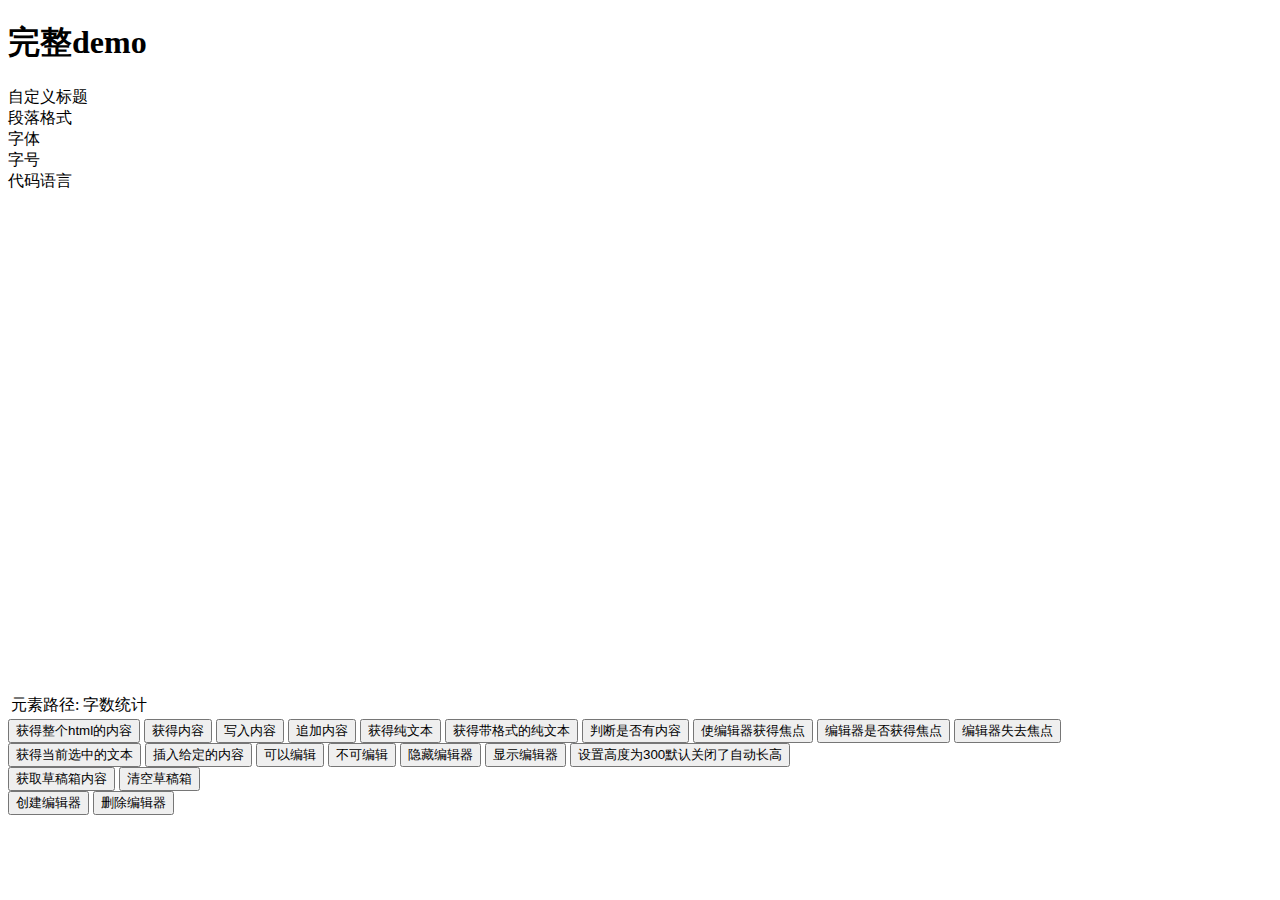
<file: site-modules/site-module-admin/src/main/webapp/ueditor/index.html>
<!DOCTYPE HTML PUBLIC "-//W3C//DTD HTML 4.01 Transitional//EN"
        "http://www.w3.org/TR/html4/loose.dtd">
<html>
<head>
    <title>完整demo</title>
    <meta http-equiv="Content-Type" content="text/html;charset=utf-8"/>
    <script type="text/javascript" charset="utf-8" src="ueditor.config.js"></script>
    <script type="text/javascript" charset="utf-8" src="ueditor.all.min.js"> </script>
    <!--建议手动加在语言，避免在ie下有时因为加载语言失败导致编辑器加载失败-->
    <!--这里加载的语言文件会覆盖你在配置项目里添加的语言类型，比如你在配置项目里配置的是英文，这里加载的中文，那最后就是中文-->
    <script type="text/javascript" charset="utf-8" src="lang/zh-cn/zh-cn.js"></script>

    <style type="text/css">
        div{
            width:100%;
        }
    </style>
</head>
<body>
<div>
    <h1>完整demo</h1>
    <script id="editor" type="text/plain" style="width:1024px;height:500px;"></script>
</div>
<div id="btns">
    <div>
        <button onclick="getAllHtml()">获得整个html的内容</button>
        <button onclick="getContent()">获得内容</button>
        <button onclick="setContent()">写入内容</button>
        <button onclick="setContent(true)">追加内容</button>
        <button onclick="getContentTxt()">获得纯文本</button>
        <button onclick="getPlainTxt()">获得带格式的纯文本</button>
        <button onclick="hasContent()">判断是否有内容</button>
        <button onclick="setFocus()">使编辑器获得焦点</button>
        <button onmousedown="isFocus(event)">编辑器是否获得焦点</button>
        <button onmousedown="setblur(event)" >编辑器失去焦点</button>

    </div>
    <div>
        <button onclick="getText()">获得当前选中的文本</button>
        <button onclick="insertHtml()">插入给定的内容</button>
        <button id="enable" onclick="setEnabled()">可以编辑</button>
        <button onclick="setDisabled()">不可编辑</button>
        <button onclick=" UE.getEditor('editor').setHide()">隐藏编辑器</button>
        <button onclick=" UE.getEditor('editor').setShow()">显示编辑器</button>
        <button onclick=" UE.getEditor('editor').setHeight(300)">设置高度为300默认关闭了自动长高</button>
    </div>

    <div>
        <button onclick="getLocalData()" >获取草稿箱内容</button>
        <button onclick="clearLocalData()" >清空草稿箱</button>
    </div>

</div>
<div>
    <button onclick="createEditor()">
    创建编辑器</button>
    <button onclick="deleteEditor()">
    删除编辑器</button>
</div>

<script type="text/javascript">

    //实例化编辑器
    //建议使用工厂方法getEditor创建和引用编辑器实例，如果在某个闭包下引用该编辑器，直接调用UE.getEditor('editor')就能拿到相关的实例
    var ue = UE.getEditor('editor');


    function isFocus(e){
        alert(UE.getEditor('editor').isFocus());
        UE.dom.domUtils.preventDefault(e)
    }
    function setblur(e){
        UE.getEditor('editor').blur();
        UE.dom.domUtils.preventDefault(e)
    }
    function insertHtml() {
        var value = prompt('插入html代码', '');
        UE.getEditor('editor').execCommand('insertHtml', value)
    }
    function createEditor() {
        enableBtn();
        UE.getEditor('editor');
    }
    function getAllHtml() {
        alert(UE.getEditor('editor').getAllHtml())
    }
    function getContent() {
        var arr = [];
        arr.push("使用editor.getContent()方法可以获得编辑器的内容");
        arr.push("内容为：");
        arr.push(UE.getEditor('editor').getContent());
        alert(arr.join("\n"));
    }
    function getPlainTxt() {
        var arr = [];
        arr.push("使用editor.getPlainTxt()方法可以获得编辑器的带格式的纯文本内容");
        arr.push("内容为：");
        arr.push(UE.getEditor('editor').getPlainTxt());
        alert(arr.join('\n'))
    }
    function setContent(isAppendTo) {
        var arr = [];
        arr.push("使用editor.setContent('欢迎使用ueditor')方法可以设置编辑器的内容");
        UE.getEditor('editor').setContent('欢迎使用ueditor', isAppendTo);
        alert(arr.join("\n"));
    }
    function setDisabled() {
        UE.getEditor('editor').setDisabled('fullscreen');
        disableBtn("enable");
    }

    function setEnabled() {
        UE.getEditor('editor').setEnabled();
        enableBtn();
    }

    function getText() {
        //当你点击按钮时编辑区域已经失去了焦点，如果直接用getText将不会得到内容，所以要在选回来，然后取得内容
        var range = UE.getEditor('editor').selection.getRange();
        range.select();
        var txt = UE.getEditor('editor').selection.getText();
        alert(txt)
    }

    function getContentTxt() {
        var arr = [];
        arr.push("使用editor.getContentTxt()方法可以获得编辑器的纯文本内容");
        arr.push("编辑器的纯文本内容为：");
        arr.push(UE.getEditor('editor').getContentTxt());
        alert(arr.join("\n"));
    }
    function hasContent() {
        var arr = [];
        arr.push("使用editor.hasContents()方法判断编辑器里是否有内容");
        arr.push("判断结果为：");
        arr.push(UE.getEditor('editor').hasContents());
        alert(arr.join("\n"));
    }
    function setFocus() {
        UE.getEditor('editor').focus();
    }
    function deleteEditor() {
        disableBtn();
        UE.getEditor('editor').destroy();
    }
    function disableBtn(str) {
        var div = document.getElementById('btns');
        var btns = UE.dom.domUtils.getElementsByTagName(div, "button");
        for (var i = 0, btn; btn = btns[i++];) {
            if (btn.id == str) {
                UE.dom.domUtils.removeAttributes(btn, ["disabled"]);
            } else {
                btn.setAttribute("disabled", "true");
            }
        }
    }
    function enableBtn() {
        var div = document.getElementById('btns');
        var btns = UE.dom.domUtils.getElementsByTagName(div, "button");
        for (var i = 0, btn; btn = btns[i++];) {
            UE.dom.domUtils.removeAttributes(btn, ["disabled"]);
        }
    }

    function getLocalData () {
        alert(UE.getEditor('editor').execCommand( "getlocaldata" ));
    }

    function clearLocalData () {
        UE.getEditor('editor').execCommand( "clearlocaldata" );
        alert("已清空草稿箱")
    }
</script>
</body>
</html>
</file>
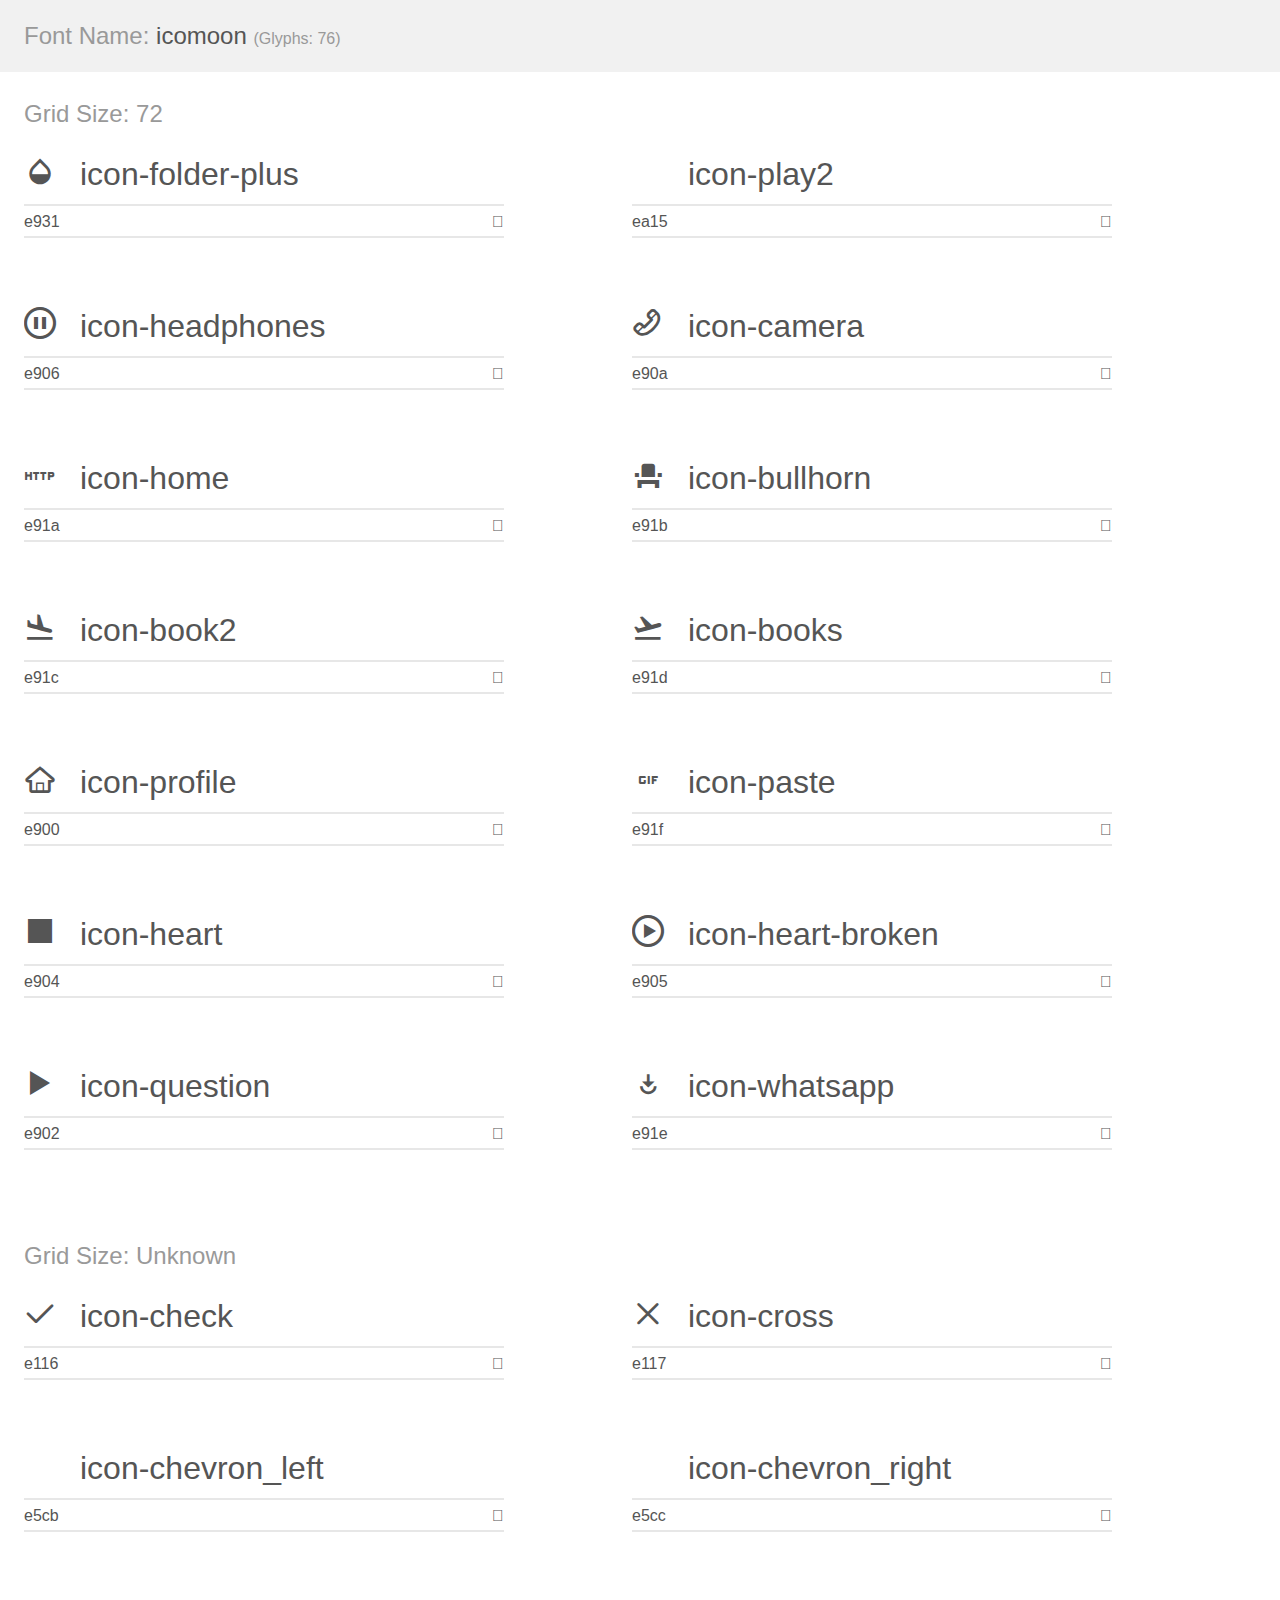
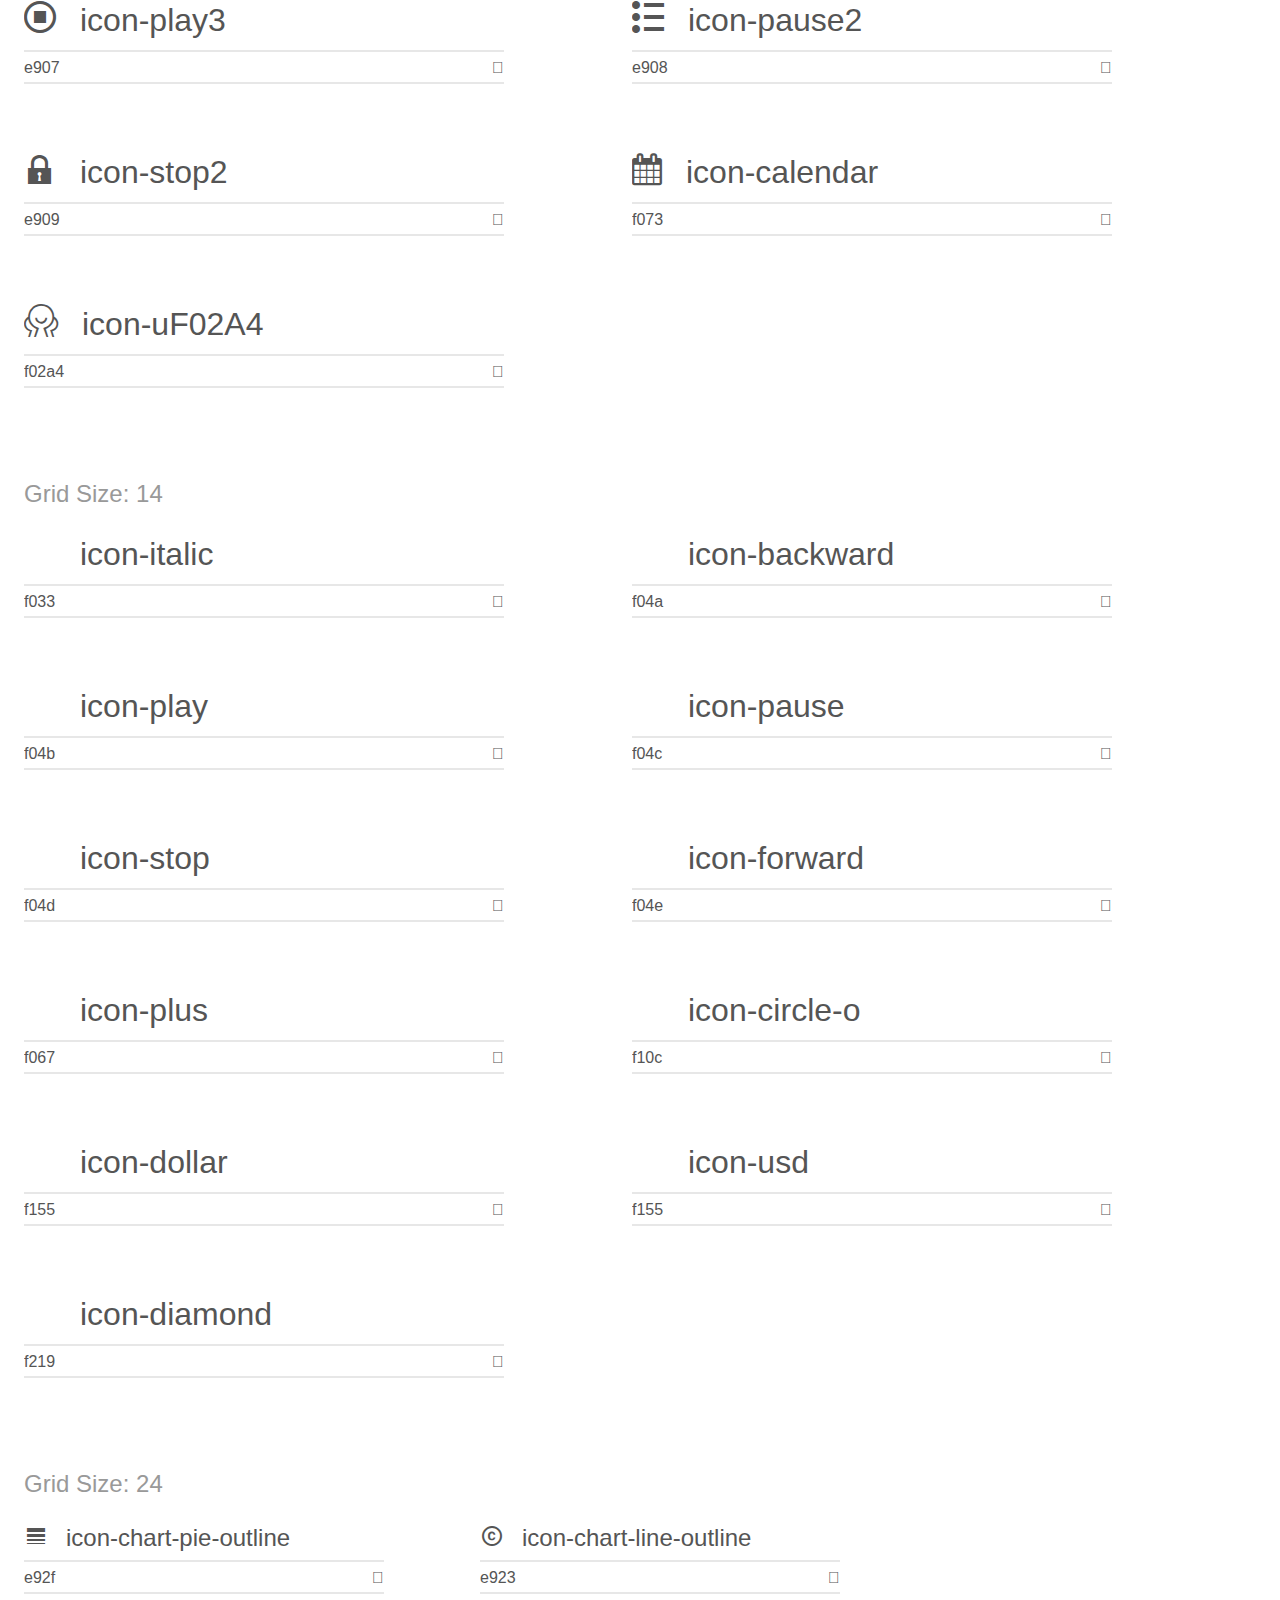
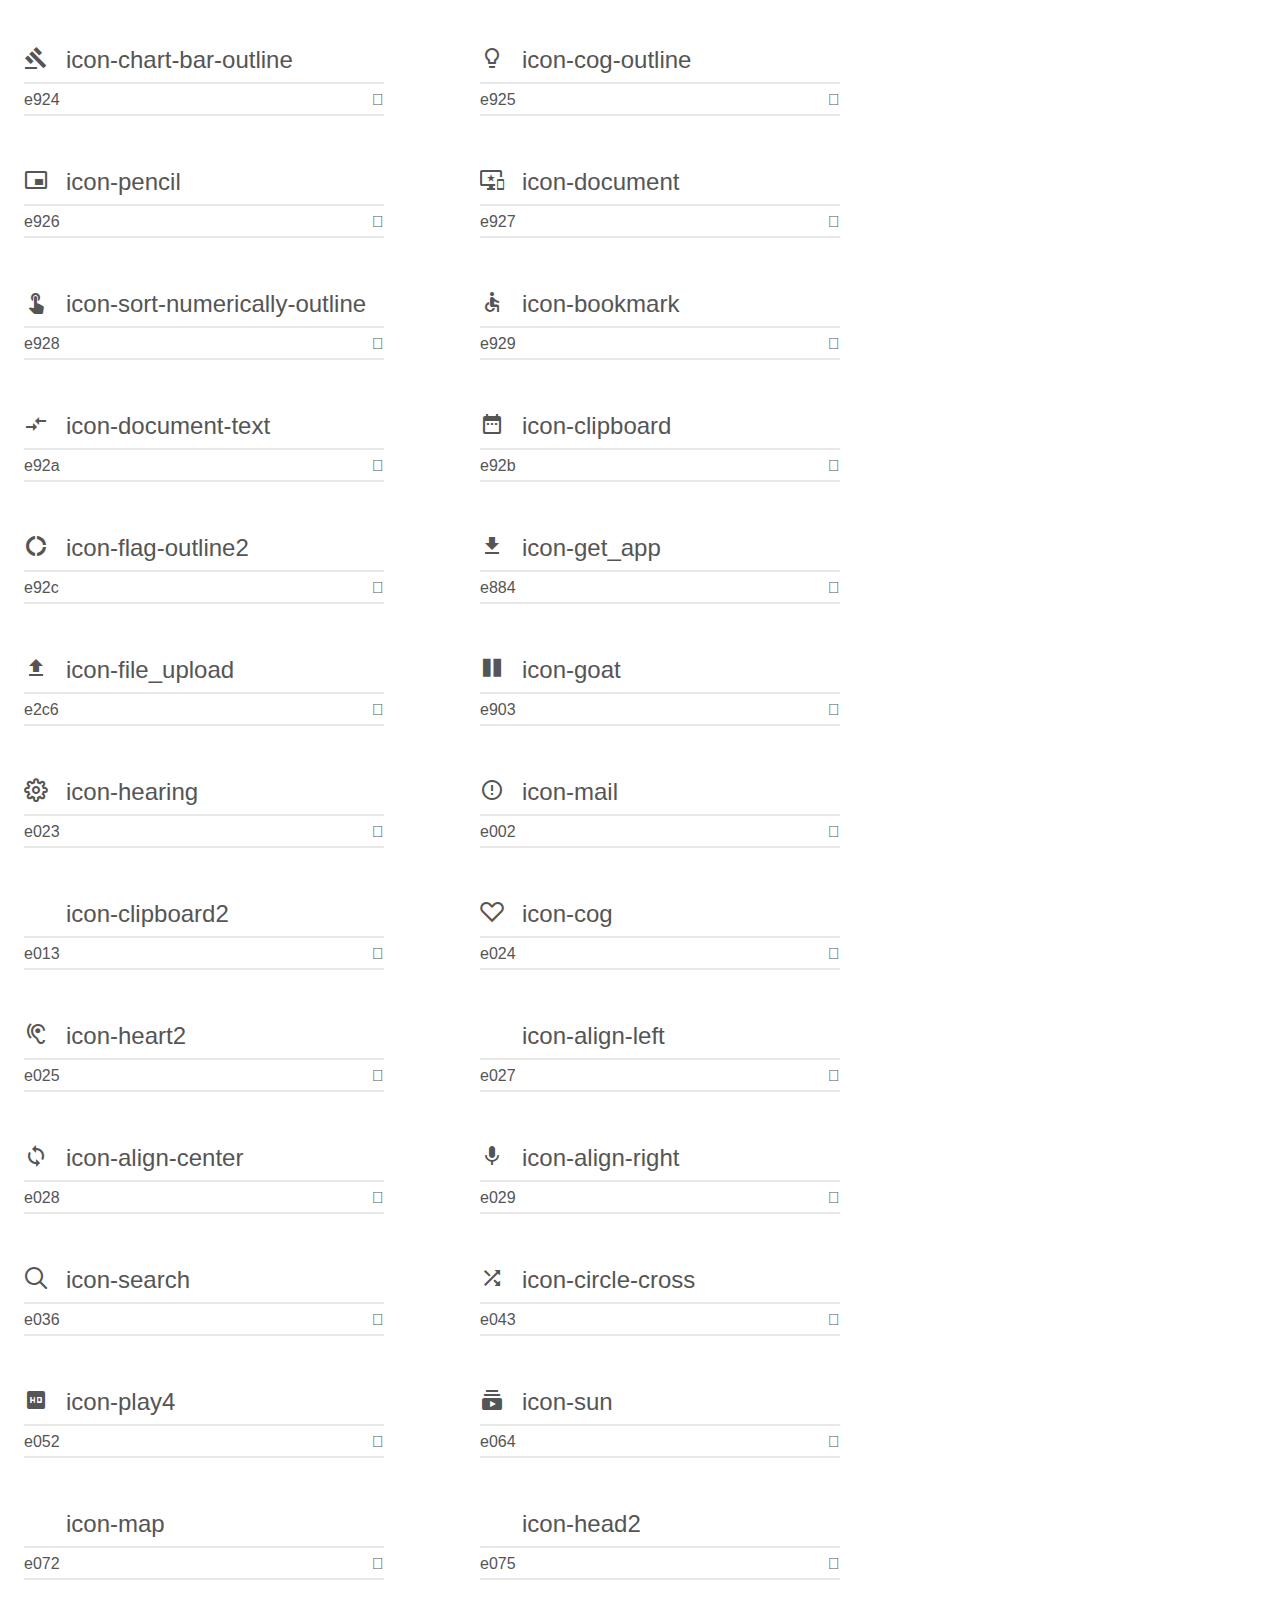
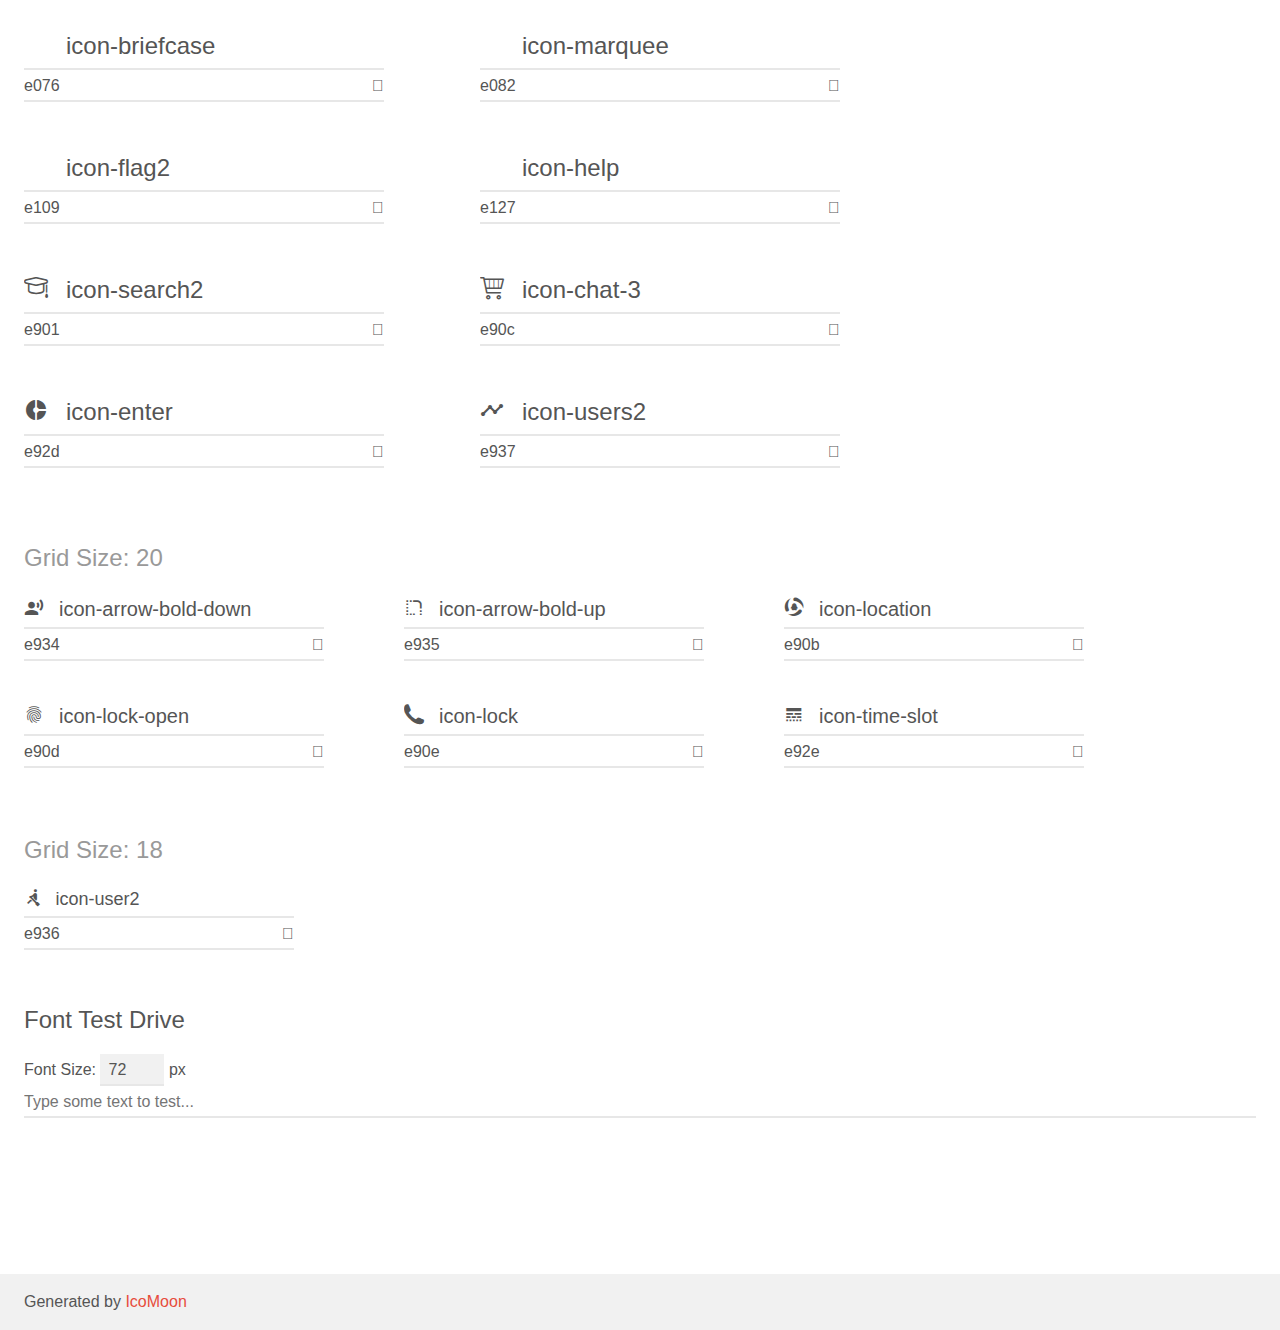
<file: site-modules/site-module-admin/src/main/webapp/static/font/demo.html>
﻿<!doctype html>
<html>
<head>
    <meta charset="utf-8">
    <title>IcoMoon Demo</title>
    <meta name="description" content="An Icon Font Generated By IcoMoon.io">
    <meta name="viewport" content="width=device-width, initial-scale=1">
    <link rel="stylesheet" href="demo.css">
    <link rel="stylesheet" href="style.css">
</head>
<body>
    <div class="bgc1 clearfix">
        <h1 class="mhmm mvm"><span class="fgc1">Font Name:</span> icomoon <small class="fgc1">(Glyphs:&nbsp;76)</small></h1>
    </div>
    <div class="clearfix mhl ptl">
        <h1 class="mvm mtn fgc1">Grid Size: 72</h1>
        <div class="glyph fs1">
            <div class="clearfix bshadow0 pbs">
                <span class="icon-folder-plus">

                </span>
                <span class="mls"> icon-folder-plus</span>
            </div>
            <fieldset class="fs0 size1of1 clearfix hidden-false">
                <input type="text" readonly value="e931" class="unit size1of2" />
                <input type="text" maxlength="1" readonly value="&#xe931;" class="unitRight size1of2 talign-right" />
            </fieldset>
            <div class="fs0 bshadow0 clearfix hidden-true">
                <span class="unit pvs fgc1">liga: </span>
                <input type="text" readonly value="folder-plus, directory3" class="liga unitRight" />
            </div>
        </div>
        <div class="glyph fs1">
            <div class="clearfix bshadow0 pbs">
                <span class="icon-play2">

                </span>
                <span class="mls"> icon-play2</span>
            </div>
            <fieldset class="fs0 size1of1 clearfix hidden-false">
                <input type="text" readonly value="ea15" class="unit size1of2" />
                <input type="text" maxlength="1" readonly value="&#xea15;" class="unitRight size1of2 talign-right" />
            </fieldset>
            <div class="fs0 bshadow0 clearfix hidden-true">
                <span class="unit pvs fgc1">liga: </span>
                <input type="text" readonly value="play2, player" class="liga unitRight" />
            </div>
        </div>
        <div class="glyph fs1">
            <div class="clearfix bshadow0 pbs">
                <span class="icon-headphones">

                </span>
                <span class="mls"> icon-headphones</span>
            </div>
            <fieldset class="fs0 size1of1 clearfix hidden-false">
                <input type="text" readonly value="e906" class="unit size1of2" />
                <input type="text" maxlength="1" readonly value="&#xe906;" class="unitRight size1of2 talign-right" />
            </fieldset>
            <div class="fs0 bshadow0 clearfix hidden-true">
                <span class="unit pvs fgc1">liga: </span>
                <input type="text" readonly value="" class="liga unitRight" />
            </div>
        </div>
        <div class="glyph fs1">
            <div class="clearfix bshadow0 pbs">
                <span class="icon-camera">

                </span>
                <span class="mls"> icon-camera</span>
            </div>
            <fieldset class="fs0 size1of1 clearfix hidden-false">
                <input type="text" readonly value="e90a" class="unit size1of2" />
                <input type="text" maxlength="1" readonly value="&#xe90a;" class="unitRight size1of2 talign-right" />
            </fieldset>
            <div class="fs0 bshadow0 clearfix hidden-true">
                <span class="unit pvs fgc1">liga: </span>
                <input type="text" readonly value="" class="liga unitRight" />
            </div>
        </div>
        <div class="glyph fs1">
            <div class="clearfix bshadow0 pbs">
                <span class="icon-home">

                </span>
                <span class="mls"> icon-home</span>
            </div>
            <fieldset class="fs0 size1of1 clearfix hidden-false">
                <input type="text" readonly value="e91a" class="unit size1of2" />
                <input type="text" maxlength="1" readonly value="&#xe91a;" class="unitRight size1of2 talign-right" />
            </fieldset>
            <div class="fs0 bshadow0 clearfix hidden-true">
                <span class="unit pvs fgc1">liga: </span>
                <input type="text" readonly value="home, house" class="liga unitRight" />
            </div>
        </div>
        <div class="glyph fs1">
            <div class="clearfix bshadow0 pbs">
                <span class="icon-bullhorn">

                </span>
                <span class="mls"> icon-bullhorn</span>
            </div>
            <fieldset class="fs0 size1of1 clearfix hidden-false">
                <input type="text" readonly value="e91b" class="unit size1of2" />
                <input type="text" maxlength="1" readonly value="&#xe91b;" class="unitRight size1of2 talign-right" />
            </fieldset>
            <div class="fs0 bshadow0 clearfix hidden-true">
                <span class="unit pvs fgc1">liga: </span>
                <input type="text" readonly value="bullhorn, megaphone" class="liga unitRight" />
            </div>
        </div>
        <div class="glyph fs1">
            <div class="clearfix bshadow0 pbs">
                <span class="icon-book2">

                </span>
                <span class="mls"> icon-book2</span>
            </div>
            <fieldset class="fs0 size1of1 clearfix hidden-false">
                <input type="text" readonly value="e91c" class="unit size1of2" />
                <input type="text" maxlength="1" readonly value="&#xe91c;" class="unitRight size1of2 talign-right" />
            </fieldset>
            <div class="fs0 bshadow0 clearfix hidden-true">
                <span class="unit pvs fgc1">liga: </span>
                <input type="text" readonly value="book, read" class="liga unitRight" />
            </div>
        </div>
        <div class="glyph fs1">
            <div class="clearfix bshadow0 pbs">
                <span class="icon-books">

                </span>
                <span class="mls"> icon-books</span>
            </div>
            <fieldset class="fs0 size1of1 clearfix hidden-false">
                <input type="text" readonly value="e91d" class="unit size1of2" />
                <input type="text" maxlength="1" readonly value="&#xe91d;" class="unitRight size1of2 talign-right" />
            </fieldset>
            <div class="fs0 bshadow0 clearfix hidden-true">
                <span class="unit pvs fgc1">liga: </span>
                <input type="text" readonly value="books, library" class="liga unitRight" />
            </div>
        </div>
        <div class="glyph fs1">
            <div class="clearfix bshadow0 pbs">
                <span class="icon-profile">

                </span>
                <span class="mls"> icon-profile</span>
            </div>
            <fieldset class="fs0 size1of1 clearfix hidden-false">
                <input type="text" readonly value="e900" class="unit size1of2" />
                <input type="text" maxlength="1" readonly value="&#xe900;" class="unitRight size1of2 talign-right" />
            </fieldset>
            <div class="fs0 bshadow0 clearfix hidden-true">
                <span class="unit pvs fgc1">liga: </span>
                <input type="text" readonly value="profile, file2" class="liga unitRight" />
            </div>
        </div>
        <div class="glyph fs1">
            <div class="clearfix bshadow0 pbs">
                <span class="icon-paste">

                </span>
                <span class="mls"> icon-paste</span>
            </div>
            <fieldset class="fs0 size1of1 clearfix hidden-false">
                <input type="text" readonly value="e91f" class="unit size1of2" />
                <input type="text" maxlength="1" readonly value="&#xe91f;" class="unitRight size1of2 talign-right" />
            </fieldset>
            <div class="fs0 bshadow0 clearfix hidden-true">
                <span class="unit pvs fgc1">liga: </span>
                <input type="text" readonly value="paste, clipboard-file" class="liga unitRight" />
            </div>
        </div>
        <div class="glyph fs1">
            <div class="clearfix bshadow0 pbs">
                <span class="icon-heart">

                </span>
                <span class="mls"> icon-heart</span>
            </div>
            <fieldset class="fs0 size1of1 clearfix hidden-false">
                <input type="text" readonly value="e904" class="unit size1of2" />
                <input type="text" maxlength="1" readonly value="&#xe904;" class="unitRight size1of2 talign-right" />
            </fieldset>
            <div class="fs0 bshadow0 clearfix hidden-true">
                <span class="unit pvs fgc1">liga: </span>
                <input type="text" readonly value="heart, like" class="liga unitRight" />
            </div>
        </div>
        <div class="glyph fs1">
            <div class="clearfix bshadow0 pbs">
                <span class="icon-heart-broken">

                </span>
                <span class="mls"> icon-heart-broken</span>
            </div>
            <fieldset class="fs0 size1of1 clearfix hidden-false">
                <input type="text" readonly value="e905" class="unit size1of2" />
                <input type="text" maxlength="1" readonly value="&#xe905;" class="unitRight size1of2 talign-right" />
            </fieldset>
            <div class="fs0 bshadow0 clearfix hidden-true">
                <span class="unit pvs fgc1">liga: </span>
                <input type="text" readonly value="heart-broken, heart2" class="liga unitRight" />
            </div>
        </div>
        <div class="glyph fs1">
            <div class="clearfix bshadow0 pbs">
                <span class="icon-question">

                </span>
                <span class="mls"> icon-question</span>
            </div>
            <fieldset class="fs0 size1of1 clearfix hidden-false">
                <input type="text" readonly value="e902" class="unit size1of2" />
                <input type="text" maxlength="1" readonly value="&#xe902;" class="unitRight size1of2 talign-right" />
            </fieldset>
            <div class="fs0 bshadow0 clearfix hidden-true">
                <span class="unit pvs fgc1">liga: </span>
                <input type="text" readonly value="question, help" class="liga unitRight" />
            </div>
        </div>
        <div class="glyph fs1">
            <div class="clearfix bshadow0 pbs">
                <span class="icon-whatsapp">

                </span>
                <span class="mls"> icon-whatsapp</span>
            </div>
            <fieldset class="fs0 size1of1 clearfix hidden-false">
                <input type="text" readonly value="e91e" class="unit size1of2" />
                <input type="text" maxlength="1" readonly value="&#xe91e;" class="unitRight size1of2 talign-right" />
            </fieldset>
            <div class="fs0 bshadow0 clearfix hidden-true">
                <span class="unit pvs fgc1">liga: </span>
                <input type="text" readonly value="whatsapp, brand13" class="liga unitRight" />
            </div>
        </div>
    </div>
    <div class="clearfix mhl ptl">
        <h1 class="mvm mtn fgc1">Grid Size: Unknown</h1>
        <div class="glyph fs2">
            <div class="clearfix bshadow0 pbs">
                <span class="icon-check">

                </span>
                <span class="mls"> icon-check</span>
            </div>
            <fieldset class="fs0 size1of1 clearfix hidden-false">
                <input type="text" readonly value="e116" class="unit size1of2" />
                <input type="text" maxlength="1" readonly value="&#xe116;" class="unitRight size1of2 talign-right" />
            </fieldset>
            <div class="fs0 bshadow0 clearfix hidden-true">
                <span class="unit pvs fgc1">liga: </span>
                <input type="text" readonly value="" class="liga unitRight" />
            </div>
        </div>
        <div class="glyph fs2">
            <div class="clearfix bshadow0 pbs">
                <span class="icon-cross">

                </span>
                <span class="mls"> icon-cross</span>
            </div>
            <fieldset class="fs0 size1of1 clearfix hidden-false">
                <input type="text" readonly value="e117" class="unit size1of2" />
                <input type="text" maxlength="1" readonly value="&#xe117;" class="unitRight size1of2 talign-right" />
            </fieldset>
            <div class="fs0 bshadow0 clearfix hidden-true">
                <span class="unit pvs fgc1">liga: </span>
                <input type="text" readonly value="" class="liga unitRight" />
            </div>
        </div>
        <div class="glyph fs2">
            <div class="clearfix bshadow0 pbs">
                <span class="icon-chevron_left">

                </span>
                <span class="mls"> icon-chevron_left</span>
            </div>
            <fieldset class="fs0 size1of1 clearfix hidden-false">
                <input type="text" readonly value="e5cb" class="unit size1of2" />
                <input type="text" maxlength="1" readonly value="&#xe5cb;" class="unitRight size1of2 talign-right" />
            </fieldset>
            <div class="fs0 bshadow0 clearfix hidden-true">
                <span class="unit pvs fgc1">liga: </span>
                <input type="text" readonly value="" class="liga unitRight" />
            </div>
        </div>
        <div class="glyph fs2">
            <div class="clearfix bshadow0 pbs">
                <span class="icon-chevron_right">

                </span>
                <span class="mls"> icon-chevron_right</span>
            </div>
            <fieldset class="fs0 size1of1 clearfix hidden-false">
                <input type="text" readonly value="e5cc" class="unit size1of2" />
                <input type="text" maxlength="1" readonly value="&#xe5cc;" class="unitRight size1of2 talign-right" />
            </fieldset>
            <div class="fs0 bshadow0 clearfix hidden-true">
                <span class="unit pvs fgc1">liga: </span>
                <input type="text" readonly value="" class="liga unitRight" />
            </div>
        </div>
        <div class="glyph fs2">
            <div class="clearfix bshadow0 pbs">
                <span class="icon-play3">

                </span>
                <span class="mls"> icon-play3</span>
            </div>
            <fieldset class="fs0 size1of1 clearfix hidden-false">
                <input type="text" readonly value="e907" class="unit size1of2" />
                <input type="text" maxlength="1" readonly value="&#xe907;" class="unitRight size1of2 talign-right" />
            </fieldset>
            <div class="fs0 bshadow0 clearfix hidden-true">
                <span class="unit pvs fgc1">liga: </span>
                <input type="text" readonly value="" class="liga unitRight" />
            </div>
        </div>
        <div class="glyph fs2">
            <div class="clearfix bshadow0 pbs">
                <span class="icon-pause2">

                </span>
                <span class="mls"> icon-pause2</span>
            </div>
            <fieldset class="fs0 size1of1 clearfix hidden-false">
                <input type="text" readonly value="e908" class="unit size1of2" />
                <input type="text" maxlength="1" readonly value="&#xe908;" class="unitRight size1of2 talign-right" />
            </fieldset>
            <div class="fs0 bshadow0 clearfix hidden-true">
                <span class="unit pvs fgc1">liga: </span>
                <input type="text" readonly value="" class="liga unitRight" />
            </div>
        </div>
        <div class="glyph fs2">
            <div class="clearfix bshadow0 pbs">
                <span class="icon-stop2">

                </span>
                <span class="mls"> icon-stop2</span>
            </div>
            <fieldset class="fs0 size1of1 clearfix hidden-false">
                <input type="text" readonly value="e909" class="unit size1of2" />
                <input type="text" maxlength="1" readonly value="&#xe909;" class="unitRight size1of2 talign-right" />
            </fieldset>
            <div class="fs0 bshadow0 clearfix hidden-true">
                <span class="unit pvs fgc1">liga: </span>
                <input type="text" readonly value="" class="liga unitRight" />
            </div>
        </div>
        <div class="glyph fs2">
            <div class="clearfix bshadow0 pbs">
                <span class="icon-calendar">

                </span>
                <span class="mls"> icon-calendar</span>
            </div>
            <fieldset class="fs0 size1of1 clearfix hidden-false">
                <input type="text" readonly value="f073" class="unit size1of2" />
                <input type="text" maxlength="1" readonly value="&#xf073;" class="unitRight size1of2 talign-right" />
            </fieldset>
            <div class="fs0 bshadow0 clearfix hidden-true">
                <span class="unit pvs fgc1">liga: </span>
                <input type="text" readonly value="" class="liga unitRight" />
            </div>
        </div>
        <div class="glyph fs2">
            <div class="clearfix bshadow0 pbs">
                <span class="icon-uF02A4">

                </span>
                <span class="mls"> icon-uF02A4</span>
            </div>
            <fieldset class="fs0 size1of1 clearfix hidden-false">
                <input type="text" readonly value="f02a4" class="unit size1of2" />
                <input type="text" maxlength="1" readonly value="&#xf02a4;" class="unitRight size1of2 talign-right" />
            </fieldset>
            <div class="fs0 bshadow0 clearfix hidden-true">
                <span class="unit pvs fgc1">liga: </span>
                <input type="text" readonly value="" class="liga unitRight" />
            </div>
        </div>
    </div>
    <div class="clearfix mhl ptl">
        <h1 class="mvm mtn fgc1">Grid Size: 14</h1>
        <div class="glyph fs3">
            <div class="clearfix bshadow0 pbs">
                <span class="icon-italic">

                </span>
                <span class="mls"> icon-italic</span>
            </div>
            <fieldset class="fs0 size1of1 clearfix hidden-false">
                <input type="text" readonly value="f033" class="unit size1of2" />
                <input type="text" maxlength="1" readonly value="&#xf033;" class="unitRight size1of2 talign-right" />
            </fieldset>
            <div class="fs0 bshadow0 clearfix hidden-true">
                <span class="unit pvs fgc1">liga: </span>
                <input type="text" readonly value="" class="liga unitRight" />
            </div>
        </div>
        <div class="glyph fs3">
            <div class="clearfix bshadow0 pbs">
                <span class="icon-backward">

                </span>
                <span class="mls"> icon-backward</span>
            </div>
            <fieldset class="fs0 size1of1 clearfix hidden-false">
                <input type="text" readonly value="f04a" class="unit size1of2" />
                <input type="text" maxlength="1" readonly value="&#xf04a;" class="unitRight size1of2 talign-right" />
            </fieldset>
            <div class="fs0 bshadow0 clearfix hidden-true">
                <span class="unit pvs fgc1">liga: </span>
                <input type="text" readonly value="" class="liga unitRight" />
            </div>
        </div>
        <div class="glyph fs3">
            <div class="clearfix bshadow0 pbs">
                <span class="icon-play">

                </span>
                <span class="mls"> icon-play</span>
            </div>
            <fieldset class="fs0 size1of1 clearfix hidden-false">
                <input type="text" readonly value="f04b" class="unit size1of2" />
                <input type="text" maxlength="1" readonly value="&#xf04b;" class="unitRight size1of2 talign-right" />
            </fieldset>
            <div class="fs0 bshadow0 clearfix hidden-true">
                <span class="unit pvs fgc1">liga: </span>
                <input type="text" readonly value="" class="liga unitRight" />
            </div>
        </div>
        <div class="glyph fs3">
            <div class="clearfix bshadow0 pbs">
                <span class="icon-pause">

                </span>
                <span class="mls"> icon-pause</span>
            </div>
            <fieldset class="fs0 size1of1 clearfix hidden-false">
                <input type="text" readonly value="f04c" class="unit size1of2" />
                <input type="text" maxlength="1" readonly value="&#xf04c;" class="unitRight size1of2 talign-right" />
            </fieldset>
            <div class="fs0 bshadow0 clearfix hidden-true">
                <span class="unit pvs fgc1">liga: </span>
                <input type="text" readonly value="" class="liga unitRight" />
            </div>
        </div>
        <div class="glyph fs3">
            <div class="clearfix bshadow0 pbs">
                <span class="icon-stop">

                </span>
                <span class="mls"> icon-stop</span>
            </div>
            <fieldset class="fs0 size1of1 clearfix hidden-false">
                <input type="text" readonly value="f04d" class="unit size1of2" />
                <input type="text" maxlength="1" readonly value="&#xf04d;" class="unitRight size1of2 talign-right" />
            </fieldset>
            <div class="fs0 bshadow0 clearfix hidden-true">
                <span class="unit pvs fgc1">liga: </span>
                <input type="text" readonly value="" class="liga unitRight" />
            </div>
        </div>
        <div class="glyph fs3">
            <div class="clearfix bshadow0 pbs">
                <span class="icon-forward">

                </span>
                <span class="mls"> icon-forward</span>
            </div>
            <fieldset class="fs0 size1of1 clearfix hidden-false">
                <input type="text" readonly value="f04e" class="unit size1of2" />
                <input type="text" maxlength="1" readonly value="&#xf04e;" class="unitRight size1of2 talign-right" />
            </fieldset>
            <div class="fs0 bshadow0 clearfix hidden-true">
                <span class="unit pvs fgc1">liga: </span>
                <input type="text" readonly value="" class="liga unitRight" />
            </div>
        </div>
        <div class="glyph fs3">
            <div class="clearfix bshadow0 pbs">
                <span class="icon-plus">

                </span>
                <span class="mls"> icon-plus</span>
            </div>
            <fieldset class="fs0 size1of1 clearfix hidden-false">
                <input type="text" readonly value="f067" class="unit size1of2" />
                <input type="text" maxlength="1" readonly value="&#xf067;" class="unitRight size1of2 talign-right" />
            </fieldset>
            <div class="fs0 bshadow0 clearfix hidden-true">
                <span class="unit pvs fgc1">liga: </span>
                <input type="text" readonly value="" class="liga unitRight" />
            </div>
        </div>
        <div class="glyph fs3">
            <div class="clearfix bshadow0 pbs">
                <span class="icon-circle-o">

                </span>
                <span class="mls"> icon-circle-o</span>
            </div>
            <fieldset class="fs0 size1of1 clearfix hidden-false">
                <input type="text" readonly value="f10c" class="unit size1of2" />
                <input type="text" maxlength="1" readonly value="&#xf10c;" class="unitRight size1of2 talign-right" />
            </fieldset>
            <div class="fs0 bshadow0 clearfix hidden-true">
                <span class="unit pvs fgc1">liga: </span>
                <input type="text" readonly value="" class="liga unitRight" />
            </div>
        </div>
        <div class="glyph fs3">
            <div class="clearfix bshadow0 pbs">
                <span class="icon-dollar">

                </span>
                <span class="mls"> icon-dollar</span>
            </div>
            <fieldset class="fs0 size1of1 clearfix hidden-false">
                <input type="text" readonly value="f155" class="unit size1of2" />
                <input type="text" maxlength="1" readonly value="&#xf155;" class="unitRight size1of2 talign-right" />
            </fieldset>
            <div class="fs0 bshadow0 clearfix hidden-true">
                <span class="unit pvs fgc1">liga: </span>
                <input type="text" readonly value="" class="liga unitRight" />
            </div>
        </div>
        <div class="glyph fs3">
            <div class="clearfix bshadow0 pbs">
                <span class="icon-usd">

                </span>
                <span class="mls"> icon-usd</span>
            </div>
            <fieldset class="fs0 size1of1 clearfix hidden-false">
                <input type="text" readonly value="f155" class="unit size1of2" />
                <input type="text" maxlength="1" readonly value="&#xf155;" class="unitRight size1of2 talign-right" />
            </fieldset>
            <div class="fs0 bshadow0 clearfix hidden-true">
                <span class="unit pvs fgc1">liga: </span>
                <input type="text" readonly value="" class="liga unitRight" />
            </div>
        </div>
        <div class="glyph fs3">
            <div class="clearfix bshadow0 pbs">
                <span class="icon-diamond">

                </span>
                <span class="mls"> icon-diamond</span>
            </div>
            <fieldset class="fs0 size1of1 clearfix hidden-false">
                <input type="text" readonly value="f219" class="unit size1of2" />
                <input type="text" maxlength="1" readonly value="&#xf219;" class="unitRight size1of2 talign-right" />
            </fieldset>
            <div class="fs0 bshadow0 clearfix hidden-true">
                <span class="unit pvs fgc1">liga: </span>
                <input type="text" readonly value="" class="liga unitRight" />
            </div>
        </div>
    </div>
    <div class="clearfix mhl ptl">
        <h1 class="mvm mtn fgc1">Grid Size: 24</h1>
        <div class="glyph fs4">
            <div class="clearfix bshadow0 pbs">
                <span class="icon-chart-pie-outline">

                </span>
                <span class="mls"> icon-chart-pie-outline</span>
            </div>
            <fieldset class="fs0 size1of1 clearfix hidden-false">
                <input type="text" readonly value="e92f" class="unit size1of2" />
                <input type="text" maxlength="1" readonly value="&#xe92f;" class="unitRight size1of2 talign-right" />
            </fieldset>
            <div class="fs0 bshadow0 clearfix hidden-true">
                <span class="unit pvs fgc1">liga: </span>
                <input type="text" readonly value="" class="liga unitRight" />
            </div>
        </div>
        <div class="glyph fs4">
            <div class="clearfix bshadow0 pbs">
                <span class="icon-chart-line-outline">

                </span>
                <span class="mls"> icon-chart-line-outline</span>
            </div>
            <fieldset class="fs0 size1of1 clearfix hidden-false">
                <input type="text" readonly value="e923" class="unit size1of2" />
                <input type="text" maxlength="1" readonly value="&#xe923;" class="unitRight size1of2 talign-right" />
            </fieldset>
            <div class="fs0 bshadow0 clearfix hidden-true">
                <span class="unit pvs fgc1">liga: </span>
                <input type="text" readonly value="" class="liga unitRight" />
            </div>
        </div>
        <div class="glyph fs4">
            <div class="clearfix bshadow0 pbs">
                <span class="icon-chart-bar-outline">

                </span>
                <span class="mls"> icon-chart-bar-outline</span>
            </div>
            <fieldset class="fs0 size1of1 clearfix hidden-false">
                <input type="text" readonly value="e924" class="unit size1of2" />
                <input type="text" maxlength="1" readonly value="&#xe924;" class="unitRight size1of2 talign-right" />
            </fieldset>
            <div class="fs0 bshadow0 clearfix hidden-true">
                <span class="unit pvs fgc1">liga: </span>
                <input type="text" readonly value="" class="liga unitRight" />
            </div>
        </div>
        <div class="glyph fs4">
            <div class="clearfix bshadow0 pbs">
                <span class="icon-cog-outline">

                </span>
                <span class="mls"> icon-cog-outline</span>
            </div>
            <fieldset class="fs0 size1of1 clearfix hidden-false">
                <input type="text" readonly value="e925" class="unit size1of2" />
                <input type="text" maxlength="1" readonly value="&#xe925;" class="unitRight size1of2 talign-right" />
            </fieldset>
            <div class="fs0 bshadow0 clearfix hidden-true">
                <span class="unit pvs fgc1">liga: </span>
                <input type="text" readonly value="" class="liga unitRight" />
            </div>
        </div>
        <div class="glyph fs4">
            <div class="clearfix bshadow0 pbs">
                <span class="icon-pencil">

                </span>
                <span class="mls"> icon-pencil</span>
            </div>
            <fieldset class="fs0 size1of1 clearfix hidden-false">
                <input type="text" readonly value="e926" class="unit size1of2" />
                <input type="text" maxlength="1" readonly value="&#xe926;" class="unitRight size1of2 talign-right" />
            </fieldset>
            <div class="fs0 bshadow0 clearfix hidden-true">
                <span class="unit pvs fgc1">liga: </span>
                <input type="text" readonly value="" class="liga unitRight" />
            </div>
        </div>
        <div class="glyph fs4">
            <div class="clearfix bshadow0 pbs">
                <span class="icon-document">

                </span>
                <span class="mls"> icon-document</span>
            </div>
            <fieldset class="fs0 size1of1 clearfix hidden-false">
                <input type="text" readonly value="e927" class="unit size1of2" />
                <input type="text" maxlength="1" readonly value="&#xe927;" class="unitRight size1of2 talign-right" />
            </fieldset>
            <div class="fs0 bshadow0 clearfix hidden-true">
                <span class="unit pvs fgc1">liga: </span>
                <input type="text" readonly value="" class="liga unitRight" />
            </div>
        </div>
        <div class="glyph fs4">
            <div class="clearfix bshadow0 pbs">
                <span class="icon-sort-numerically-outline">

                </span>
                <span class="mls"> icon-sort-numerically-outline</span>
            </div>
            <fieldset class="fs0 size1of1 clearfix hidden-false">
                <input type="text" readonly value="e928" class="unit size1of2" />
                <input type="text" maxlength="1" readonly value="&#xe928;" class="unitRight size1of2 talign-right" />
            </fieldset>
            <div class="fs0 bshadow0 clearfix hidden-true">
                <span class="unit pvs fgc1">liga: </span>
                <input type="text" readonly value="" class="liga unitRight" />
            </div>
        </div>
        <div class="glyph fs4">
            <div class="clearfix bshadow0 pbs">
                <span class="icon-bookmark">

                </span>
                <span class="mls"> icon-bookmark</span>
            </div>
            <fieldset class="fs0 size1of1 clearfix hidden-false">
                <input type="text" readonly value="e929" class="unit size1of2" />
                <input type="text" maxlength="1" readonly value="&#xe929;" class="unitRight size1of2 talign-right" />
            </fieldset>
            <div class="fs0 bshadow0 clearfix hidden-true">
                <span class="unit pvs fgc1">liga: </span>
                <input type="text" readonly value="" class="liga unitRight" />
            </div>
        </div>
        <div class="glyph fs4">
            <div class="clearfix bshadow0 pbs">
                <span class="icon-document-text">

                </span>
                <span class="mls"> icon-document-text</span>
            </div>
            <fieldset class="fs0 size1of1 clearfix hidden-false">
                <input type="text" readonly value="e92a" class="unit size1of2" />
                <input type="text" maxlength="1" readonly value="&#xe92a;" class="unitRight size1of2 talign-right" />
            </fieldset>
            <div class="fs0 bshadow0 clearfix hidden-true">
                <span class="unit pvs fgc1">liga: </span>
                <input type="text" readonly value="" class="liga unitRight" />
            </div>
        </div>
        <div class="glyph fs4">
            <div class="clearfix bshadow0 pbs">
                <span class="icon-clipboard">

                </span>
                <span class="mls"> icon-clipboard</span>
            </div>
            <fieldset class="fs0 size1of1 clearfix hidden-false">
                <input type="text" readonly value="e92b" class="unit size1of2" />
                <input type="text" maxlength="1" readonly value="&#xe92b;" class="unitRight size1of2 talign-right" />
            </fieldset>
            <div class="fs0 bshadow0 clearfix hidden-true">
                <span class="unit pvs fgc1">liga: </span>
                <input type="text" readonly value="" class="liga unitRight" />
            </div>
        </div>
        <div class="glyph fs4">
            <div class="clearfix bshadow0 pbs">
                <span class="icon-flag-outline2">

                </span>
                <span class="mls"> icon-flag-outline2</span>
            </div>
            <fieldset class="fs0 size1of1 clearfix hidden-false">
                <input type="text" readonly value="e92c" class="unit size1of2" />
                <input type="text" maxlength="1" readonly value="&#xe92c;" class="unitRight size1of2 talign-right" />
            </fieldset>
            <div class="fs0 bshadow0 clearfix hidden-true">
                <span class="unit pvs fgc1">liga: </span>
                <input type="text" readonly value="" class="liga unitRight" />
            </div>
        </div>
        <div class="glyph fs4">
            <div class="clearfix bshadow0 pbs">
                <span class="icon-get_app">

                </span>
                <span class="mls"> icon-get_app</span>
            </div>
            <fieldset class="fs0 size1of1 clearfix hidden-false">
                <input type="text" readonly value="e884" class="unit size1of2" />
                <input type="text" maxlength="1" readonly value="&#xe884;" class="unitRight size1of2 talign-right" />
            </fieldset>
            <div class="fs0 bshadow0 clearfix hidden-true">
                <span class="unit pvs fgc1">liga: </span>
                <input type="text" readonly value="file_download, get_app" class="liga unitRight" />
            </div>
        </div>
        <div class="glyph fs4">
            <div class="clearfix bshadow0 pbs">
                <span class="icon-file_upload">

                </span>
                <span class="mls"> icon-file_upload</span>
            </div>
            <fieldset class="fs0 size1of1 clearfix hidden-false">
                <input type="text" readonly value="e2c6" class="unit size1of2" />
                <input type="text" maxlength="1" readonly value="&#xe2c6;" class="unitRight size1of2 talign-right" />
            </fieldset>
            <div class="fs0 bshadow0 clearfix hidden-true">
                <span class="unit pvs fgc1">liga: </span>
                <input type="text" readonly value="file_upload" class="liga unitRight" />
            </div>
        </div>
        <div class="glyph fs4">
            <div class="clearfix bshadow0 pbs">
                <span class="icon-goat">

                </span>
                <span class="mls"> icon-goat</span>
            </div>
            <fieldset class="fs0 size1of1 clearfix hidden-false">
                <input type="text" readonly value="e903" class="unit size1of2" />
                <input type="text" maxlength="1" readonly value="&#xe903;" class="unitRight size1of2 talign-right" />
            </fieldset>
            <div class="fs0 bshadow0 clearfix hidden-true">
                <span class="unit pvs fgc1">liga: </span>
                <input type="text" readonly value="goat" class="liga unitRight" />
            </div>
        </div>
        <div class="glyph fs4">
            <div class="clearfix bshadow0 pbs">
                <span class="icon-hearing">

                </span>
                <span class="mls"> icon-hearing</span>
            </div>
            <fieldset class="fs0 size1of1 clearfix hidden-false">
                <input type="text" readonly value="e023" class="unit size1of2" />
                <input type="text" maxlength="1" readonly value="&#xe023;" class="unitRight size1of2 talign-right" />
            </fieldset>
            <div class="fs0 bshadow0 clearfix hidden-true">
                <span class="unit pvs fgc1">liga: </span>
                <input type="text" readonly value="hearing" class="liga unitRight" />
            </div>
        </div>
        <div class="glyph fs4">
            <div class="clearfix bshadow0 pbs">
                <span class="icon-mail">

                </span>
                <span class="mls"> icon-mail</span>
            </div>
            <fieldset class="fs0 size1of1 clearfix hidden-false">
                <input type="text" readonly value="e002" class="unit size1of2" />
                <input type="text" maxlength="1" readonly value="&#xe002;" class="unitRight size1of2 talign-right" />
            </fieldset>
            <div class="fs0 bshadow0 clearfix hidden-true">
                <span class="unit pvs fgc1">liga: </span>
                <input type="text" readonly value="" class="liga unitRight" />
            </div>
        </div>
        <div class="glyph fs4">
            <div class="clearfix bshadow0 pbs">
                <span class="icon-clipboard2">

                </span>
                <span class="mls"> icon-clipboard2</span>
            </div>
            <fieldset class="fs0 size1of1 clearfix hidden-false">
                <input type="text" readonly value="e013" class="unit size1of2" />
                <input type="text" maxlength="1" readonly value="&#xe013;" class="unitRight size1of2 talign-right" />
            </fieldset>
            <div class="fs0 bshadow0 clearfix hidden-true">
                <span class="unit pvs fgc1">liga: </span>
                <input type="text" readonly value="" class="liga unitRight" />
            </div>
        </div>
        <div class="glyph fs4">
            <div class="clearfix bshadow0 pbs">
                <span class="icon-cog">

                </span>
                <span class="mls"> icon-cog</span>
            </div>
            <fieldset class="fs0 size1of1 clearfix hidden-false">
                <input type="text" readonly value="e024" class="unit size1of2" />
                <input type="text" maxlength="1" readonly value="&#xe024;" class="unitRight size1of2 talign-right" />
            </fieldset>
            <div class="fs0 bshadow0 clearfix hidden-true">
                <span class="unit pvs fgc1">liga: </span>
                <input type="text" readonly value="" class="liga unitRight" />
            </div>
        </div>
        <div class="glyph fs4">
            <div class="clearfix bshadow0 pbs">
                <span class="icon-heart2">

                </span>
                <span class="mls"> icon-heart2</span>
            </div>
            <fieldset class="fs0 size1of1 clearfix hidden-false">
                <input type="text" readonly value="e025" class="unit size1of2" />
                <input type="text" maxlength="1" readonly value="&#xe025;" class="unitRight size1of2 talign-right" />
            </fieldset>
            <div class="fs0 bshadow0 clearfix hidden-true">
                <span class="unit pvs fgc1">liga: </span>
                <input type="text" readonly value="" class="liga unitRight" />
            </div>
        </div>
        <div class="glyph fs4">
            <div class="clearfix bshadow0 pbs">
                <span class="icon-align-left">

                </span>
                <span class="mls"> icon-align-left</span>
            </div>
            <fieldset class="fs0 size1of1 clearfix hidden-false">
                <input type="text" readonly value="e027" class="unit size1of2" />
                <input type="text" maxlength="1" readonly value="&#xe027;" class="unitRight size1of2 talign-right" />
            </fieldset>
            <div class="fs0 bshadow0 clearfix hidden-true">
                <span class="unit pvs fgc1">liga: </span>
                <input type="text" readonly value="" class="liga unitRight" />
            </div>
        </div>
        <div class="glyph fs4">
            <div class="clearfix bshadow0 pbs">
                <span class="icon-align-center">

                </span>
                <span class="mls"> icon-align-center</span>
            </div>
            <fieldset class="fs0 size1of1 clearfix hidden-false">
                <input type="text" readonly value="e028" class="unit size1of2" />
                <input type="text" maxlength="1" readonly value="&#xe028;" class="unitRight size1of2 talign-right" />
            </fieldset>
            <div class="fs0 bshadow0 clearfix hidden-true">
                <span class="unit pvs fgc1">liga: </span>
                <input type="text" readonly value="" class="liga unitRight" />
            </div>
        </div>
        <div class="glyph fs4">
            <div class="clearfix bshadow0 pbs">
                <span class="icon-align-right">

                </span>
                <span class="mls"> icon-align-right</span>
            </div>
            <fieldset class="fs0 size1of1 clearfix hidden-false">
                <input type="text" readonly value="e029" class="unit size1of2" />
                <input type="text" maxlength="1" readonly value="&#xe029;" class="unitRight size1of2 talign-right" />
            </fieldset>
            <div class="fs0 bshadow0 clearfix hidden-true">
                <span class="unit pvs fgc1">liga: </span>
                <input type="text" readonly value="" class="liga unitRight" />
            </div>
        </div>
        <div class="glyph fs4">
            <div class="clearfix bshadow0 pbs">
                <span class="icon-search">

                </span>
                <span class="mls"> icon-search</span>
            </div>
            <fieldset class="fs0 size1of1 clearfix hidden-false">
                <input type="text" readonly value="e036" class="unit size1of2" />
                <input type="text" maxlength="1" readonly value="&#xe036;" class="unitRight size1of2 talign-right" />
            </fieldset>
            <div class="fs0 bshadow0 clearfix hidden-true">
                <span class="unit pvs fgc1">liga: </span>
                <input type="text" readonly value="" class="liga unitRight" />
            </div>
        </div>
        <div class="glyph fs4">
            <div class="clearfix bshadow0 pbs">
                <span class="icon-circle-cross">

                </span>
                <span class="mls"> icon-circle-cross</span>
            </div>
            <fieldset class="fs0 size1of1 clearfix hidden-false">
                <input type="text" readonly value="e043" class="unit size1of2" />
                <input type="text" maxlength="1" readonly value="&#xe043;" class="unitRight size1of2 talign-right" />
            </fieldset>
            <div class="fs0 bshadow0 clearfix hidden-true">
                <span class="unit pvs fgc1">liga: </span>
                <input type="text" readonly value="" class="liga unitRight" />
            </div>
        </div>
        <div class="glyph fs4">
            <div class="clearfix bshadow0 pbs">
                <span class="icon-play4">

                </span>
                <span class="mls"> icon-play4</span>
            </div>
            <fieldset class="fs0 size1of1 clearfix hidden-false">
                <input type="text" readonly value="e052" class="unit size1of2" />
                <input type="text" maxlength="1" readonly value="&#xe052;" class="unitRight size1of2 talign-right" />
            </fieldset>
            <div class="fs0 bshadow0 clearfix hidden-true">
                <span class="unit pvs fgc1">liga: </span>
                <input type="text" readonly value="" class="liga unitRight" />
            </div>
        </div>
        <div class="glyph fs4">
            <div class="clearfix bshadow0 pbs">
                <span class="icon-sun">

                </span>
                <span class="mls"> icon-sun</span>
            </div>
            <fieldset class="fs0 size1of1 clearfix hidden-false">
                <input type="text" readonly value="e064" class="unit size1of2" />
                <input type="text" maxlength="1" readonly value="&#xe064;" class="unitRight size1of2 talign-right" />
            </fieldset>
            <div class="fs0 bshadow0 clearfix hidden-true">
                <span class="unit pvs fgc1">liga: </span>
                <input type="text" readonly value="" class="liga unitRight" />
            </div>
        </div>
        <div class="glyph fs4">
            <div class="clearfix bshadow0 pbs">
                <span class="icon-map">

                </span>
                <span class="mls"> icon-map</span>
            </div>
            <fieldset class="fs0 size1of1 clearfix hidden-false">
                <input type="text" readonly value="e072" class="unit size1of2" />
                <input type="text" maxlength="1" readonly value="&#xe072;" class="unitRight size1of2 talign-right" />
            </fieldset>
            <div class="fs0 bshadow0 clearfix hidden-true">
                <span class="unit pvs fgc1">liga: </span>
                <input type="text" readonly value="" class="liga unitRight" />
            </div>
        </div>
        <div class="glyph fs4">
            <div class="clearfix bshadow0 pbs">
                <span class="icon-head2">

                </span>
                <span class="mls"> icon-head2</span>
            </div>
            <fieldset class="fs0 size1of1 clearfix hidden-false">
                <input type="text" readonly value="e075" class="unit size1of2" />
                <input type="text" maxlength="1" readonly value="&#xe075;" class="unitRight size1of2 talign-right" />
            </fieldset>
            <div class="fs0 bshadow0 clearfix hidden-true">
                <span class="unit pvs fgc1">liga: </span>
                <input type="text" readonly value="" class="liga unitRight" />
            </div>
        </div>
        <div class="glyph fs4">
            <div class="clearfix bshadow0 pbs">
                <span class="icon-briefcase">

                </span>
                <span class="mls"> icon-briefcase</span>
            </div>
            <fieldset class="fs0 size1of1 clearfix hidden-false">
                <input type="text" readonly value="e076" class="unit size1of2" />
                <input type="text" maxlength="1" readonly value="&#xe076;" class="unitRight size1of2 talign-right" />
            </fieldset>
            <div class="fs0 bshadow0 clearfix hidden-true">
                <span class="unit pvs fgc1">liga: </span>
                <input type="text" readonly value="" class="liga unitRight" />
            </div>
        </div>
        <div class="glyph fs4">
            <div class="clearfix bshadow0 pbs">
                <span class="icon-marquee">

                </span>
                <span class="mls"> icon-marquee</span>
            </div>
            <fieldset class="fs0 size1of1 clearfix hidden-false">
                <input type="text" readonly value="e082" class="unit size1of2" />
                <input type="text" maxlength="1" readonly value="&#xe082;" class="unitRight size1of2 talign-right" />
            </fieldset>
            <div class="fs0 bshadow0 clearfix hidden-true">
                <span class="unit pvs fgc1">liga: </span>
                <input type="text" readonly value="" class="liga unitRight" />
            </div>
        </div>
        <div class="glyph fs4">
            <div class="clearfix bshadow0 pbs">
                <span class="icon-flag2">

                </span>
                <span class="mls"> icon-flag2</span>
            </div>
            <fieldset class="fs0 size1of1 clearfix hidden-false">
                <input type="text" readonly value="e109" class="unit size1of2" />
                <input type="text" maxlength="1" readonly value="&#xe109;" class="unitRight size1of2 talign-right" />
            </fieldset>
            <div class="fs0 bshadow0 clearfix hidden-true">
                <span class="unit pvs fgc1">liga: </span>
                <input type="text" readonly value="" class="liga unitRight" />
            </div>
        </div>
        <div class="glyph fs4">
            <div class="clearfix bshadow0 pbs">
                <span class="icon-help">

                </span>
                <span class="mls"> icon-help</span>
            </div>
            <fieldset class="fs0 size1of1 clearfix hidden-false">
                <input type="text" readonly value="e127" class="unit size1of2" />
                <input type="text" maxlength="1" readonly value="&#xe127;" class="unitRight size1of2 talign-right" />
            </fieldset>
            <div class="fs0 bshadow0 clearfix hidden-true">
                <span class="unit pvs fgc1">liga: </span>
                <input type="text" readonly value="" class="liga unitRight" />
            </div>
        </div>
        <div class="glyph fs4">
            <div class="clearfix bshadow0 pbs">
                <span class="icon-search2">

                </span>
                <span class="mls"> icon-search2</span>
            </div>
            <fieldset class="fs0 size1of1 clearfix hidden-false">
                <input type="text" readonly value="e901" class="unit size1of2" />
                <input type="text" maxlength="1" readonly value="&#xe901;" class="unitRight size1of2 talign-right" />
            </fieldset>
            <div class="fs0 bshadow0 clearfix hidden-true">
                <span class="unit pvs fgc1">liga: </span>
                <input type="text" readonly value="" class="liga unitRight" />
            </div>
        </div>
        <div class="glyph fs4">
            <div class="clearfix bshadow0 pbs">
                <span class="icon-chat-3">

                </span>
                <span class="mls"> icon-chat-3</span>
            </div>
            <fieldset class="fs0 size1of1 clearfix hidden-false">
                <input type="text" readonly value="e90c" class="unit size1of2" />
                <input type="text" maxlength="1" readonly value="&#xe90c;" class="unitRight size1of2 talign-right" />
            </fieldset>
            <div class="fs0 bshadow0 clearfix hidden-true">
                <span class="unit pvs fgc1">liga: </span>
                <input type="text" readonly value="" class="liga unitRight" />
            </div>
        </div>
        <div class="glyph fs4">
            <div class="clearfix bshadow0 pbs">
                <span class="icon-enter">

                </span>
                <span class="mls"> icon-enter</span>
            </div>
            <fieldset class="fs0 size1of1 clearfix hidden-false">
                <input type="text" readonly value="e92d" class="unit size1of2" />
                <input type="text" maxlength="1" readonly value="&#xe92d;" class="unitRight size1of2 talign-right" />
            </fieldset>
            <div class="fs0 bshadow0 clearfix hidden-true">
                <span class="unit pvs fgc1">liga: </span>
                <input type="text" readonly value="" class="liga unitRight" />
            </div>
        </div>
        <div class="glyph fs4">
            <div class="clearfix bshadow0 pbs">
                <span class="icon-users2">

                </span>
                <span class="mls"> icon-users2</span>
            </div>
            <fieldset class="fs0 size1of1 clearfix hidden-false">
                <input type="text" readonly value="e937" class="unit size1of2" />
                <input type="text" maxlength="1" readonly value="&#xe937;" class="unitRight size1of2 talign-right" />
            </fieldset>
            <div class="fs0 bshadow0 clearfix hidden-true">
                <span class="unit pvs fgc1">liga: </span>
                <input type="text" readonly value="" class="liga unitRight" />
            </div>
        </div>
    </div>
    <div class="clearfix mhl ptl">
        <h1 class="mvm mtn fgc1">Grid Size: 20</h1>
        <div class="glyph fs5">
            <div class="clearfix bshadow0 pbs">
                <span class="icon-arrow-bold-down">

                </span>
                <span class="mls"> icon-arrow-bold-down</span>
            </div>
            <fieldset class="fs0 size1of1 clearfix hidden-false">
                <input type="text" readonly value="e934" class="unit size1of2" />
                <input type="text" maxlength="1" readonly value="&#xe934;" class="unitRight size1of2 talign-right" />
            </fieldset>
            <div class="fs0 bshadow0 clearfix hidden-true">
                <span class="unit pvs fgc1">liga: </span>
                <input type="text" readonly value="" class="liga unitRight" />
            </div>
        </div>
        <div class="glyph fs5">
            <div class="clearfix bshadow0 pbs">
                <span class="icon-arrow-bold-up">

                </span>
                <span class="mls"> icon-arrow-bold-up</span>
            </div>
            <fieldset class="fs0 size1of1 clearfix hidden-false">
                <input type="text" readonly value="e935" class="unit size1of2" />
                <input type="text" maxlength="1" readonly value="&#xe935;" class="unitRight size1of2 talign-right" />
            </fieldset>
            <div class="fs0 bshadow0 clearfix hidden-true">
                <span class="unit pvs fgc1">liga: </span>
                <input type="text" readonly value="" class="liga unitRight" />
            </div>
        </div>
        <div class="glyph fs5">
            <div class="clearfix bshadow0 pbs">
                <span class="icon-location">

                </span>
                <span class="mls"> icon-location</span>
            </div>
            <fieldset class="fs0 size1of1 clearfix hidden-false">
                <input type="text" readonly value="e90b" class="unit size1of2" />
                <input type="text" maxlength="1" readonly value="&#xe90b;" class="unitRight size1of2 talign-right" />
            </fieldset>
            <div class="fs0 bshadow0 clearfix hidden-true">
                <span class="unit pvs fgc1">liga: </span>
                <input type="text" readonly value="" class="liga unitRight" />
            </div>
        </div>
        <div class="glyph fs5">
            <div class="clearfix bshadow0 pbs">
                <span class="icon-lock-open">

                </span>
                <span class="mls"> icon-lock-open</span>
            </div>
            <fieldset class="fs0 size1of1 clearfix hidden-false">
                <input type="text" readonly value="e90d" class="unit size1of2" />
                <input type="text" maxlength="1" readonly value="&#xe90d;" class="unitRight size1of2 talign-right" />
            </fieldset>
            <div class="fs0 bshadow0 clearfix hidden-true">
                <span class="unit pvs fgc1">liga: </span>
                <input type="text" readonly value="" class="liga unitRight" />
            </div>
        </div>
        <div class="glyph fs5">
            <div class="clearfix bshadow0 pbs">
                <span class="icon-lock">

                </span>
                <span class="mls"> icon-lock</span>
            </div>
            <fieldset class="fs0 size1of1 clearfix hidden-false">
                <input type="text" readonly value="e90e" class="unit size1of2" />
                <input type="text" maxlength="1" readonly value="&#xe90e;" class="unitRight size1of2 talign-right" />
            </fieldset>
            <div class="fs0 bshadow0 clearfix hidden-true">
                <span class="unit pvs fgc1">liga: </span>
                <input type="text" readonly value="" class="liga unitRight" />
            </div>
        </div>
        <div class="glyph fs5">
            <div class="clearfix bshadow0 pbs">
                <span class="icon-time-slot">

                </span>
                <span class="mls"> icon-time-slot</span>
            </div>
            <fieldset class="fs0 size1of1 clearfix hidden-false">
                <input type="text" readonly value="e92e" class="unit size1of2" />
                <input type="text" maxlength="1" readonly value="&#xe92e;" class="unitRight size1of2 talign-right" />
            </fieldset>
            <div class="fs0 bshadow0 clearfix hidden-true">
                <span class="unit pvs fgc1">liga: </span>
                <input type="text" readonly value="" class="liga unitRight" />
            </div>
        </div>
    </div>
    <div class="clearfix mhl ptl">
        <h1 class="mvm mtn fgc1">Grid Size: 18</h1>
        <div class="glyph fs6">
            <div class="clearfix bshadow0 pbs">
                <span class="icon-user2">

                </span>
                <span class="mls"> icon-user2</span>
            </div>
            <fieldset class="fs0 size1of1 clearfix hidden-false">
                <input type="text" readonly value="e936" class="unit size1of2" />
                <input type="text" maxlength="1" readonly value="&#xe936;" class="unitRight size1of2 talign-right" />
            </fieldset>
            <div class="fs0 bshadow0 clearfix hidden-true">
                <span class="unit pvs fgc1">liga: </span>
                <input type="text" readonly value="" class="liga unitRight" />
            </div>
        </div>
    </div>
    <!--[if gt IE 8]><!-->
    <div class="mhl clearfix mbl">
        <h1>Font Test Drive</h1>
        <label>
            Font Size: <input id="fontSize" type="number" class="textbox0 mbm"
                              min="8" value="72" />
            px
        </label>
        <input id="testText" type="text" class="phl size1of1 mvl"
               placeholder="Type some text to test..." value="" />
        </label>
        <div id="testDrive" class="icon-">
            &nbsp;
        </div>
    </div>
    <!--<![endif]-->
    <div class="bgc1 clearfix">
        <p class="mhl">Generated by <a href="https://icomoon.io/app">IcoMoon</a></p>
    </div>
    <script src="demo.js"></script>
</body>
</html>
</file>
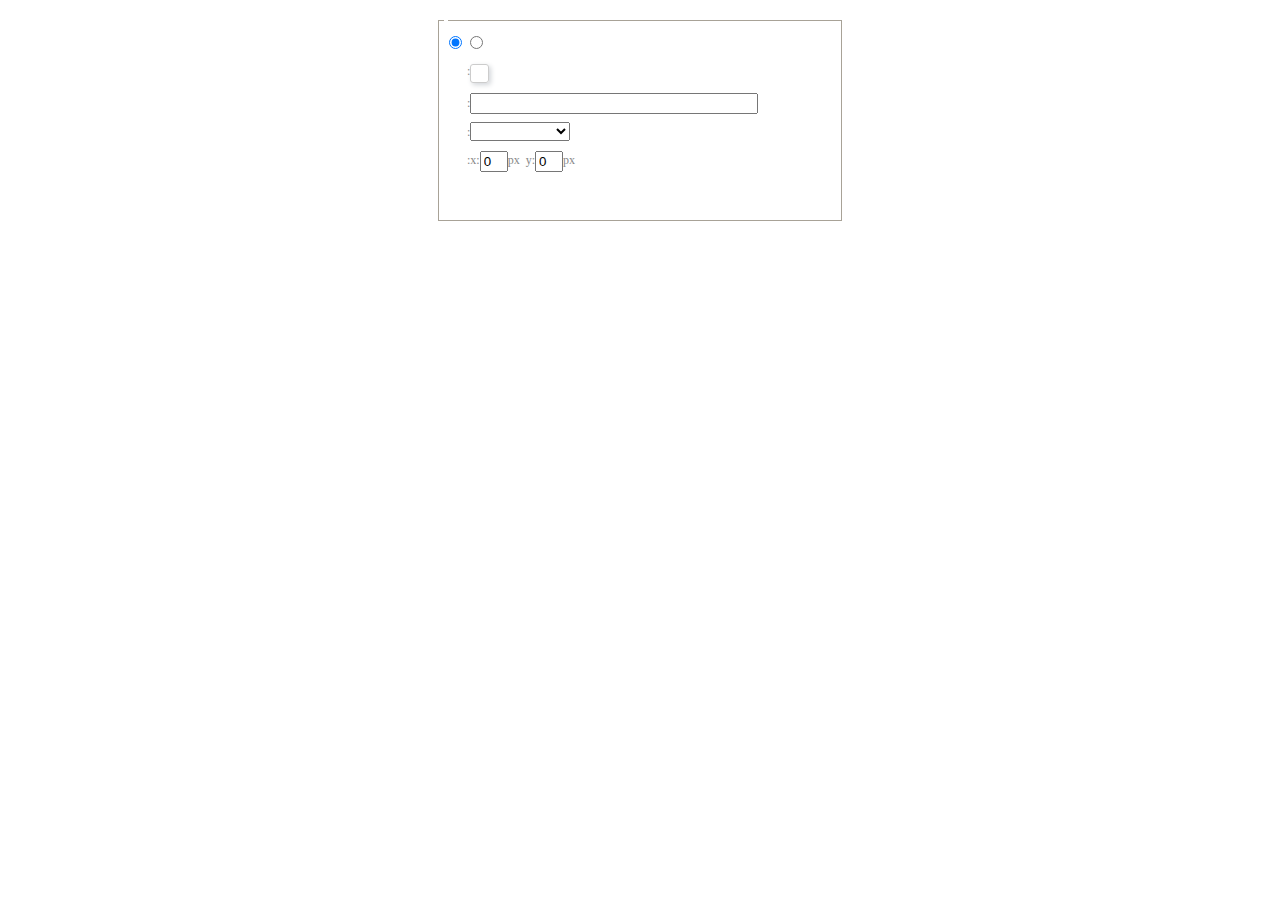
<file: site-modules/site-module-admin/src/main/webapp/ueditor/dialogs/background/background.html>
<!DOCTYPE HTML>
<html>
<head>
    <meta http-equiv="Content-Type" content="text/html;charset=utf-8"/>
    <script type="text/javascript" src="../internal.js"></script>
    <link rel="stylesheet" type="text/css" href="background.css">
</head>
<body>
    <div id="bg_container" class="wrapper">
        <div id="tabHeads" class="tabhead">
            <span class="focus" data-content-id="normal"><var id="lang_background_normal"></var></span>
            <span class="" data-content-id="imgManager"><var id="lang_background_local"></var></span>
        </div>
        <div id="tabBodys" class="tabbody">
            <div id="normal" class="panel focus">
                <fieldset class="bgarea">
                    <legend><var id="lang_background_set"></var></legend>
                    <div class="content">
                        <div>
                            <label><input id="nocolorRadio" class="iptradio" type="radio" name="t" value="none" checked="checked"><var id="lang_background_none"></var></label>
                            <label><input id="coloredRadio" class="iptradio" type="radio" name="t" value="color"><var id="lang_background_colored"></var></label>
                        </div>
                        <div class="wrapcolor pl">
                            <div class="color">
                                <var id="lang_background_color"></var>:
                            </div>
                            <div id="colorPicker"></div>
                            <div class="clear"></div>
                        </div>
                        <div class="wrapcolor pl">
                            <label><var id="lang_background_netimg"></var>:</label><input class="txt" type="text" id="url">
                        </div>
                        <div id="alignment" class="alignment">
                            <var id="lang_background_align"></var>:<select id="repeatType">
                                <option value="center"></option>
                                <option value="repeat-x"></option>
                                <option value="repeat-y"></option>
                                <option value="repeat"></option>
                                <option value="self"></option>
                            </select>
                        </div>
                        <div id="custom" >
                            <var id="lang_background_position"></var>:x:<input type="text" size="1" id="x" maxlength="4" value="0">px&nbsp;&nbsp;y:<input type="text" size="1" id="y" maxlength="4" value="0">px
                        </div>
                    </div>
                </fieldset>

            </div>
            <div id="imgManager" class="panel">
                <div id="imageList" style=""></div>
            </div>
        </div>
    </div>
    <script type="text/javascript" src="background.js"></script>
</body>
</html>
</file>
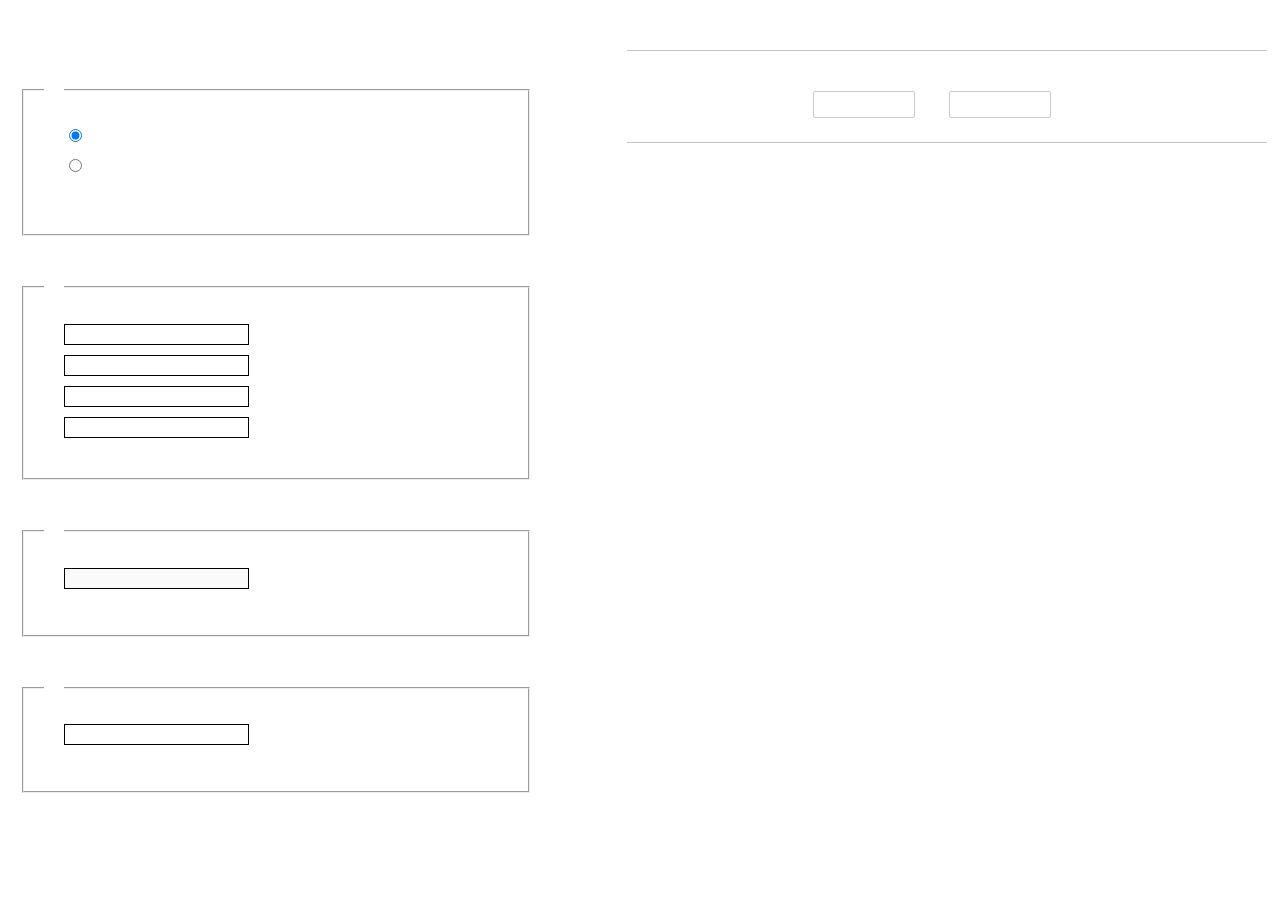
<file: site-modules/site-module-admin/src/main/webapp/ueditor/dialogs/charts/charts.html>
<!DOCTYPE html>
<html>
    <head>
        <title>chart</title>
        <meta chartset="utf-8">
        <link rel="stylesheet" type="text/css" href="charts.css">
        <script type="text/javascript" src="../internal.js"></script>
    </head>
    <body>
        <div class="main">
            <div class="table-view">
                <h3><var id="lang_data_source"></var></h3>
                <div id="tableContainer" class="table-container"></div>
                <h3><var id="lang_chart_format"></var></h3>
                <form name="data-form">
                    <div class="charts-format">
                        <fieldset>
                            <legend><var id="lang_data_align"></var></legend>
                            <div class="format-item-container">
                                <label>
                                    <input type="radio" class="format-ctrl not-pie-item" name="charts-format" value="1" checked="checked">
                                    <var id="lang_chart_align_same"></var>
                                </label>
                                <label>
                                    <input type="radio" class="format-ctrl not-pie-item" name="charts-format" value="-1">
                                    <var id="lang_chart_align_reverse"></var>
                                </label>
                                <br>
                            </div>
                        </fieldset>
                        <fieldset>
                            <legend><var id="lang_chart_title"></var></legend>
                            <div class="format-item-container">
                                <label>
                                    <var id="lang_chart_main_title"></var><input type="text" name="title" class="data-item">
                                </label>
                                <label>
                                    <var id="lang_chart_sub_title"></var><input type="text" name="sub-title" class="data-item not-pie-item">
                                </label>
                                <label>
                                    <var id="lang_chart_x_title"></var><input type="text" name="x-title" class="data-item not-pie-item">
                                </label>
                                <label>
                                    <var id="lang_chart_y_title"></var><input type="text" name="y-title" class="data-item not-pie-item">
                                </label>
                            </div>
                        </fieldset>
                        <fieldset>
                            <legend><var id="lang_chart_tip"></var></legend>
                            <div class="format-item-container">
                                <label>
                                    <var id="lang_cahrt_tip_prefix"></var>
                                    <input type="text" id="tipInput" name="tip" class="data-item" disabled="disabled">
                                </label>
                                <p><var id="lang_cahrt_tip_description"></var></p>
                            </div>
                        </fieldset>
                        <fieldset>
                            <legend><var id="lang_chart_data_unit"></var></legend>
                            <div class="format-item-container">
                                <label><var id="lang_chart_data_unit_title"></var><input type="text" name="unit" class="data-item"></label>
                                <p><var id="lang_chart_data_unit_description"></var></p>
                            </div>
                        </fieldset>
                    </div>
                </form>
            </div>
            <div class="charts-view">
                <div id="chartsContainer" class="charts-container"></div>
                <div id="chartsType" class="charts-type">
                    <h3><var id="lang_chart_type"></var></h3>
                    <div class="scroll-view">
                        <div class="scroll-container">
                            <div id="scrollBed" class="scroll-bed"></div>
                        </div>
                        <div id="buttonContainer" class="button-container">
                            <a href="#" data-title="prev"><var id="lang_prev_btn"></var></a>
                            <a href="#" data-title="next"><var id="lang_next_btn"></var></a>
                        </div>
                    </div>
                </div>
            </div>
        </div>
        <script src="../../third-party/jquery-1.10.2.min.js"></script>
        <script src="../../third-party/highcharts/highcharts.js"></script>
        <script src="chart.config.js"></script>
        <script src="charts.js"></script>
    </body>
</html>
</file>
<file: site-modules/site-module-admin/src/main/webapp/static/font/demo.css>
body {
  padding: 0;
  margin: 0;
  font-family: sans-serif;
  font-size: 1em;
  line-height: 1.5;
  color: #555;
  background: #fff;
}
h1 {
  font-size: 1.5em;
  font-weight: normal;
}
small {
  font-size: .66666667em;
}
a {
  color: #e74c3c;
  text-decoration: none;
}
a:hover, a:focus {
  box-shadow: 0 1px #e74c3c;
}
.bshadow0, input {
  box-shadow: inset 0 -2px #e7e7e7;
}
input:hover {
  box-shadow: inset 0 -2px #ccc;
}
input, fieldset {
  font-family: sans-serif;
  font-size: 1em;
  margin: 0;
  padding: 0;
  border: 0;
}
input {
  color: inherit;
  line-height: 1.5;
  height: 1.5em;
  padding: .25em 0;
}
input:focus {
  outline: none;
  box-shadow: inset 0 -2px #449fdb;
}
.glyph {
  font-size: 16px;
  width: 15em;
  padding-bottom: 1em;
  margin-right: 4em;
  margin-bottom: 1em;
  float: left;
  overflow: hidden;
}
.liga {
  width: 80%;
  width: calc(100% - 2.5em);
}
.talign-right {
  text-align: right;
}
.talign-center {
  text-align: center;
}
.bgc1 {
  background: #f1f1f1;
}
.fgc1 {
  color: #999;
}
.fgc0 {
  color: #000;
}
p {
  margin-top: 1em;
  margin-bottom: 1em;
}
.mvm {
  margin-top: .75em;
  margin-bottom: .75em;
}
.mtn {
  margin-top: 0;
}
.mtl, .mal {
  margin-top: 1.5em;
}
.mbl, .mal {
  margin-bottom: 1.5em;
}
.mal, .mhl {
  margin-left: 1.5em;
  margin-right: 1.5em;
}
.mhmm {
  margin-left: 1em;
  margin-right: 1em;
}
.mls {
  margin-left: .25em;
}
.ptl {
  padding-top: 1.5em;
}
.pbs, .pvs {
  padding-bottom: .25em;
}
.pvs, .pts {
  padding-top: .25em;
}
.unit {
  float: left;
}
.unitRight {
  float: right;
}
.size1of2 {
  width: 50%;
}
.size1of1 {
  width: 100%;
}
.clearfix:before, .clearfix:after {
  content: " ";
  display: table;
}
.clearfix:after {
  clear: both;
}
.hidden-true {
  display: none;
}
.textbox0 {
  width: 3em;
  background: #f1f1f1;
  padding: .25em .5em;
  line-height: 1.5;
  height: 1.5em;
}
#testDrive {
  display: block;
  padding-top: 24px;
  line-height: 1.5;
}
.fs0 {
  font-size: 16px;
}
.fs1 {
  font-size: 32px;
}
.fs2 {
  font-size: 32px;
}
.fs3 {
  font-size: 32px;
}
.fs4 {
  font-size: 24px;
}
.fs5 {
  font-size: 20px;
}
.fs6 {
  font-size: 18px;
}
</file>
<file: site-modules/site-module-admin/src/main/webapp/static/font/style.css>
@font-face {
  font-family: 'icomoon';
  src:  url('icomoon.eot?x43nh6');
  src:  url('icomoon.eot?x43nh6#iefix') format('embedded-opentype'),
    url('icomoon.ttf?x43nh6') format('truetype'),
    url('icomoon.woff?x43nh6') format('woff'),
    url('icomoon.svg?x43nh6#icomoon') format('svg');
  font-weight: normal;
  font-style: normal;
}

[class^="icon-"], [class*=" icon-"] {
  /* use !important to prevent issues with browser extensions that change fonts */
  font-family: 'icomoon' !important;
  speak: none;
  font-style: normal;
  font-weight: normal;
  font-variant: normal;
  text-transform: none;
  line-height: 1;

  /* Better Font Rendering =========== */
  -webkit-font-smoothing: antialiased;
  -moz-osx-font-smoothing: grayscale;
}

.icon-folder-plus:before {
  content: "\e931";
}
.icon-play2:before {
  content: "\ea15";
}
.icon-headphones:before {
  content: "\e906";
}
.icon-camera:before {
  content: "\e90a";
}
.icon-home:before {
  content: "\e91a";
}
.icon-bullhorn:before {
  content: "\e91b";
}
.icon-book2:before {
  content: "\e91c";
}
.icon-books:before {
  content: "\e91d";
}
.icon-profile:before {
  content: "\e900";
}
.icon-paste:before {
  content: "\e91f";
}
.icon-heart:before {
  content: "\e904";
}
.icon-heart-broken:before {
  content: "\e905";
}
.icon-question:before {
  content: "\e902";
}
.icon-whatsapp:before {
  content: "\e91e";
}
.icon-check:before {
  content: "\e116";
}
.icon-cross:before {
  content: "\e117";
}
.icon-chevron_left:before {
  content: "\e5cb";
}
.icon-chevron_right:before {
  content: "\e5cc";
}
.icon-play3:before {
  content: "\e907";
}
.icon-pause2:before {
  content: "\e908";
}
.icon-stop2:before {
  content: "\e909";
}
.icon-calendar:before {
  content: "\f073";
}
.icon-uF02A4:before {
  content: "\f02a4";
}
.icon-italic:before {
  content: "\f033";
}
.icon-backward:before {
  content: "\f04a";
}
.icon-play:before {
  content: "\f04b";
}
.icon-pause:before {
  content: "\f04c";
}
.icon-stop:before {
  content: "\f04d";
}
.icon-forward:before {
  content: "\f04e";
}
.icon-plus:before {
  content: "\f067";
}
.icon-circle-o:before {
  content: "\f10c";
}
.icon-dollar:before {
  content: "\f155";
}
.icon-usd:before {
  content: "\f155";
}
.icon-diamond:before {
  content: "\f219";
}
.icon-chart-pie-outline:before {
  content: "\e92f";
}
.icon-chart-line-outline:before {
  content: "\e923";
}
.icon-chart-bar-outline:before {
  content: "\e924";
}
.icon-cog-outline:before {
  content: "\e925";
}
.icon-pencil:before {
  content: "\e926";
}
.icon-document:before {
  content: "\e927";
}
.icon-sort-numerically-outline:before {
  content: "\e928";
}
.icon-bookmark:before {
  content: "\e929";
}
.icon-document-text:before {
  content: "\e92a";
}
.icon-clipboard:before {
  content: "\e92b";
}
.icon-flag-outline2:before {
  content: "\e92c";
}
.icon-get_app:before {
  content: "\e884";
}
.icon-file_upload:before {
  content: "\e2c6";
}
.icon-goat:before {
  content: "\e903";
}
.icon-hearing:before {
  content: "\e023";
}
.icon-mail:before {
  content: "\e002";
}
.icon-clipboard2:before {
  content: "\e013";
}
.icon-cog:before {
  content: "\e024";
}
.icon-heart2:before {
  content: "\e025";
}
.icon-align-left:before {
  content: "\e027";
}
.icon-align-center:before {
  content: "\e028";
}
.icon-align-right:before {
  content: "\e029";
}
.icon-search:before {
  content: "\e036";
}
.icon-circle-cross:before {
  content: "\e043";
}
.icon-play4:before {
  content: "\e052";
}
.icon-sun:before {
  content: "\e064";
}
.icon-map:before {
  content: "\e072";
}
.icon-head2:before {
  content: "\e075";
}
.icon-briefcase:before {
  content: "\e076";
}
.icon-marquee:before {
  content: "\e082";
}
.icon-flag2:before {
  content: "\e109";
}
.icon-help:before {
  content: "\e127";
}
.icon-search2:before {
  content: "\e901";
}
.icon-chat-3:before {
  content: "\e90c";
}
.icon-enter:before {
  content: "\e92d";
}
.icon-users2:before {
  content: "\e937";
}
.icon-arrow-bold-down:before {
  content: "\e934";
}
.icon-arrow-bold-up:before {
  content: "\e935";
}
.icon-location:before {
  content: "\e90b";
}
.icon-lock-open:before {
  content: "\e90d";
}
.icon-lock:before {
  content: "\e90e";
}
.icon-time-slot:before {
  content: "\e92e";
}
.icon-user2:before {
  content: "\e936";
}
</file>
<file: site-modules/site-module-admin/src/main/webapp/ueditor/dialogs/background/background.css>
.wrapper{ width: 424px;margin: 10px auto; zoom:1;position: relative}
.tabbody{height:225px;}
.tabbody .panel { position: absolute;width:100%; height:100%;background: #fff; display: none;}
.tabbody .focus { display: block;}

body{font-size: 12px;color: #888;overflow: hidden;}
input,label{vertical-align:middle}
.clear{clear: both;}
.pl{padding-left: 18px;padding-left: 23px\9;}

#imageList {width: 420px;height: 215px;margin-top: 10px;overflow: hidden;overflow-y: auto;}
#imageList div {float: left;width: 100px;height: 95px;margin: 5px 10px;}
#imageList img {cursor: pointer;border: 2px solid white;}

.bgarea{margin: 10px;padding: 5px;height: 84%;border: 1px solid #A8A297;}
.content div{margin: 10px 0 10px 5px;}
.content .iptradio{margin: 0px 5px 5px 0px;}
.txt{width:280px;}

.wrapcolor{height: 19px;}
div.color{float: left;margin: 0;}
#colorPicker{width: 17px;height: 17px;border: 1px solid #CCC;display: inline-block;border-radius: 3px;box-shadow: 2px 2px 5px #D3D6DA;margin: 0;float: left;}
div.alignment,#custom{margin-left: 23px;margin-left: 28px\9;}
#custom input{height: 15px;min-height: 15px;width:20px;}
#repeatType{width:100px;}


/* 图片管理样式 */
#imgManager {
    width: 100%;
    height: 225px;
}
#imgManager #imageList{
    width: 100%;
    overflow-x: hidden;
    overflow-y: auto;
}
#imgManager ul {
    display: block;
    list-style: none;
    margin: 0;
    padding: 0;
}
#imgManager li {
    float: left;
    display: block;
    list-style: none;
    padding: 0;
    width: 113px;
    height: 113px;
    margin: 9px 0 0 19px;
    background-color: #eee;
    overflow: hidden;
    cursor: pointer;
    position: relative;
}
#imgManager li.clearFloat {
    float: none;
    clear: both;
    display: block;
    width:0;
    height:0;
    margin: 0;
    padding: 0;
}
#imgManager li img {
    cursor: pointer;
}
#imgManager li .icon {
    cursor: pointer;
    width: 113px;
    height: 113px;
    position: absolute;
    top: 0;
    left: 0;
    z-index: 2;
    border: 0;
    background-repeat: no-repeat;
}
#imgManager li .icon:hover {
    width: 107px;
    height: 107px;
    border: 3px solid #1094fa;
}
#imgManager li.selected .icon {
    background-image: url(images/success.png);
    background-position: 75px 75px;
}
#imgManager li.selected .icon:hover {
    width: 107px;
    height: 107px;
    border: 3px solid #1094fa;
    background-position: 72px 72px;
}
</file>
<file: site-modules/site-module-admin/src/main/webapp/ueditor/dialogs/charts/charts.css>
html, body {
    width: 100%;
    height: 100%;
    margin: 0;
    padding: 0;
    overflow-x: hidden;
}

.main {
    width: 100%;
    overflow: hidden;
}

.table-view {
    height: 100%;
    float: left;
    margin: 20px;
    width: 40%;
}

.table-view .table-container {
    width: 100%;
    margin-bottom: 50px;
    overflow: scroll;
}

.table-view th {
    padding: 5px 10px;
    background-color: #F7F7F7;
}

.table-view td {
    width: 50px;
    text-align: center;
    padding:0;
}

.table-container input {
    width: 40px;
    padding: 5px;
    border: none;
    outline: none;
}

.table-view caption {
    font-size: 18px;
    text-align: left;
}

.charts-view {
    /*margin-left: 49%!important;*/
    width: 50%;
    margin-left: 49%;
    height: 400px;
}

.charts-container {
    border-left: 1px solid #c3c3c3;
}

.charts-format fieldset {
    padding-left: 20px;
    margin-bottom: 50px;
}

.charts-format legend {
    padding-left: 10px;
    padding-right: 10px;
}

.format-item-container {
    padding: 20px;
}

.format-item-container label {
    display: block;
    margin: 10px 0;
}

.charts-format .data-item {
    border: 1px solid black;
    outline: none;
    padding: 2px 3px;
}

/* 图表类型 */

.charts-type {
    margin-top: 50px;
    height: 300px;
}

.scroll-view {
    border: 1px solid #c3c3c3;
    border-left: none;
    border-right: none;
    overflow: hidden;
}

.scroll-container {
    margin: 20px;
    width: 100%;
    overflow: hidden;
}

.scroll-bed {
    width: 10000px;
    _margin-top: 20px;
    -webkit-transition: margin-left .5s ease;
    -moz-transition: margin-left .5s ease;
    transition: margin-left .5s ease;
}

.view-box {
    display: inline-block;
    *display: inline;
    *zoom: 1;
    margin-right: 20px;
    border: 2px solid white;
    line-height: 0;
    overflow: hidden;
    cursor: pointer;
}

.view-box img {
    border: 1px solid #cecece;
}

.view-box.selected {
    border-color: #7274A7;
}

.button-container {
    margin-bottom: 20px;
    text-align: center;
}

.button-container a {
    display: inline-block;
    width: 100px;
    height: 25px;
    line-height: 25px;
    border: 1px solid #c2ccd1;
    margin-right: 30px;
    text-decoration: none;
    color: black;
    -webkit-border-radius: 2px;
    -moz-border-radius: 2px;
    border-radius: 2px;
}

.button-container a:HOVER {
    background: #fcfcfc;
}

.button-container a:ACTIVE {
    border-top-color: #c2ccd1;
    box-shadow:inset 0 5px 4px -4px rgba(49, 49, 64, 0.1);
}

.edui-charts-not-data {
    height: 100px;
    line-height: 100px;
    text-align: center;
}
</file>
